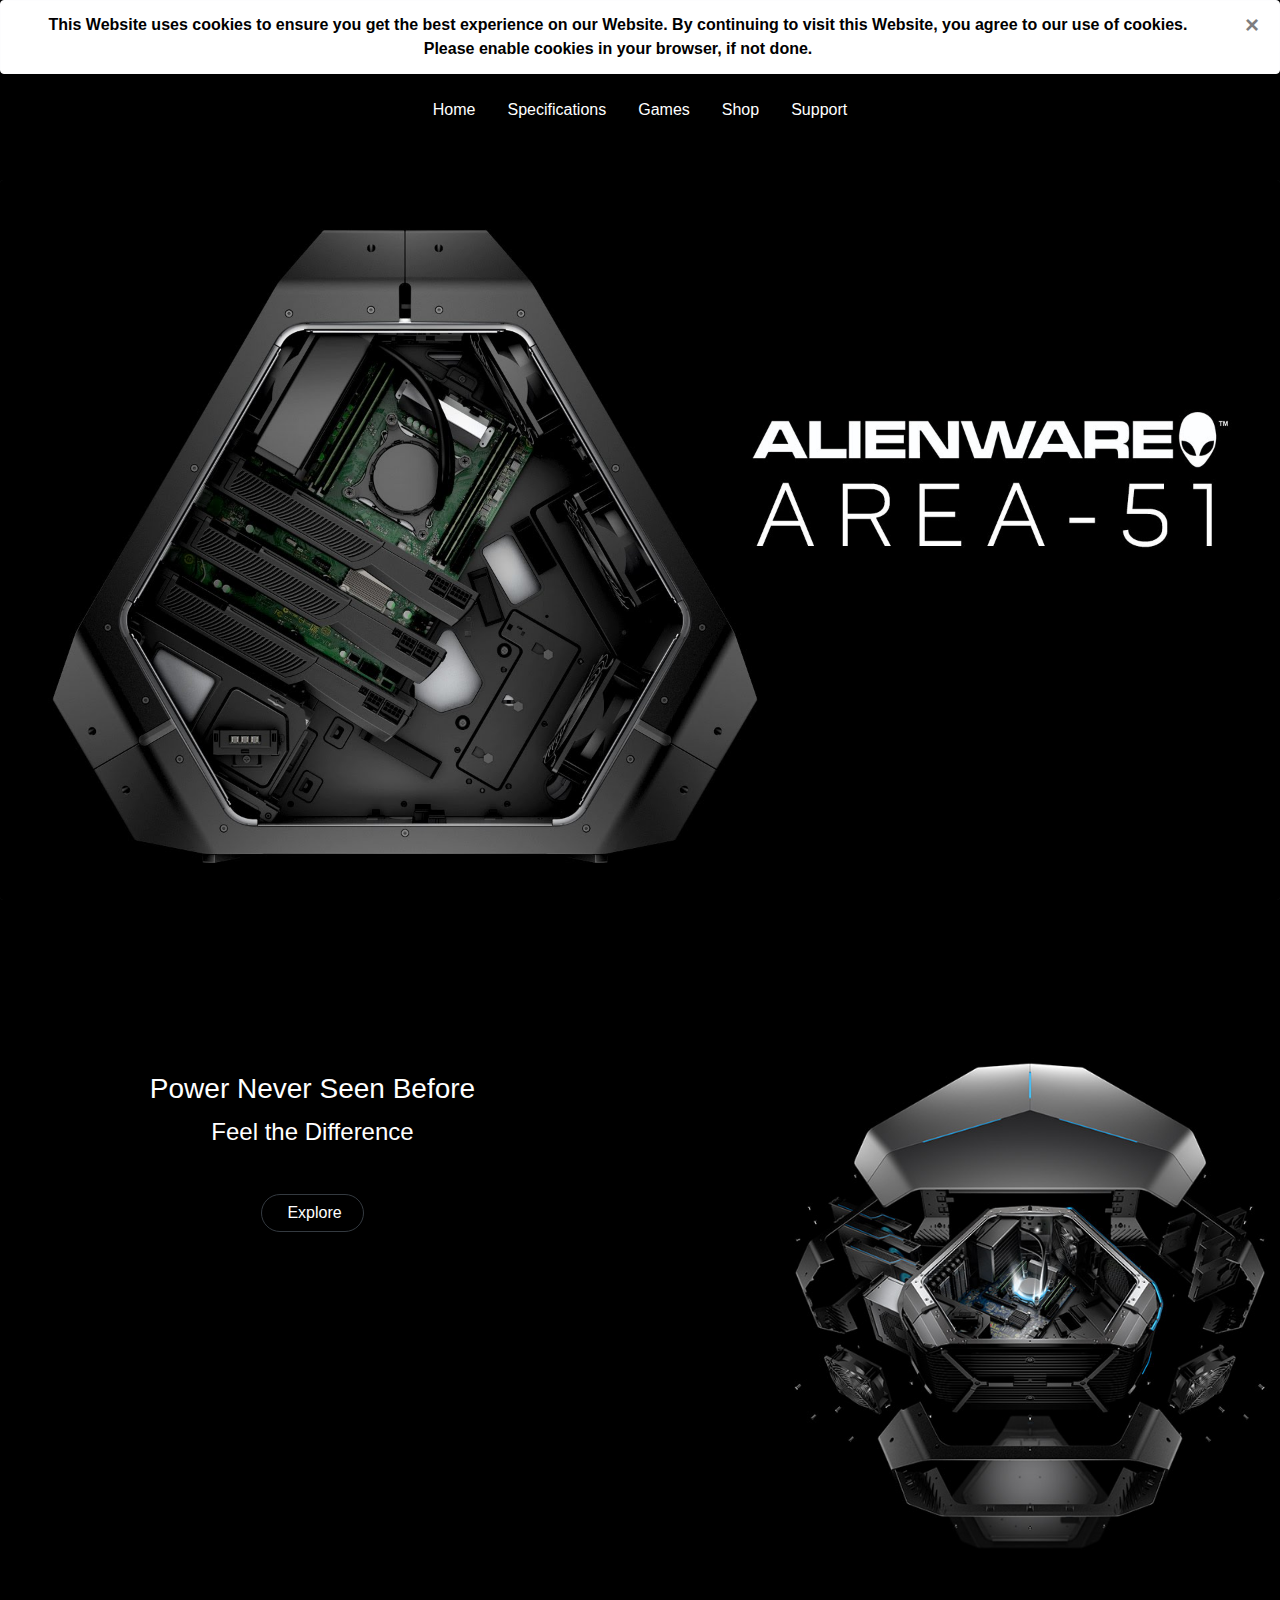
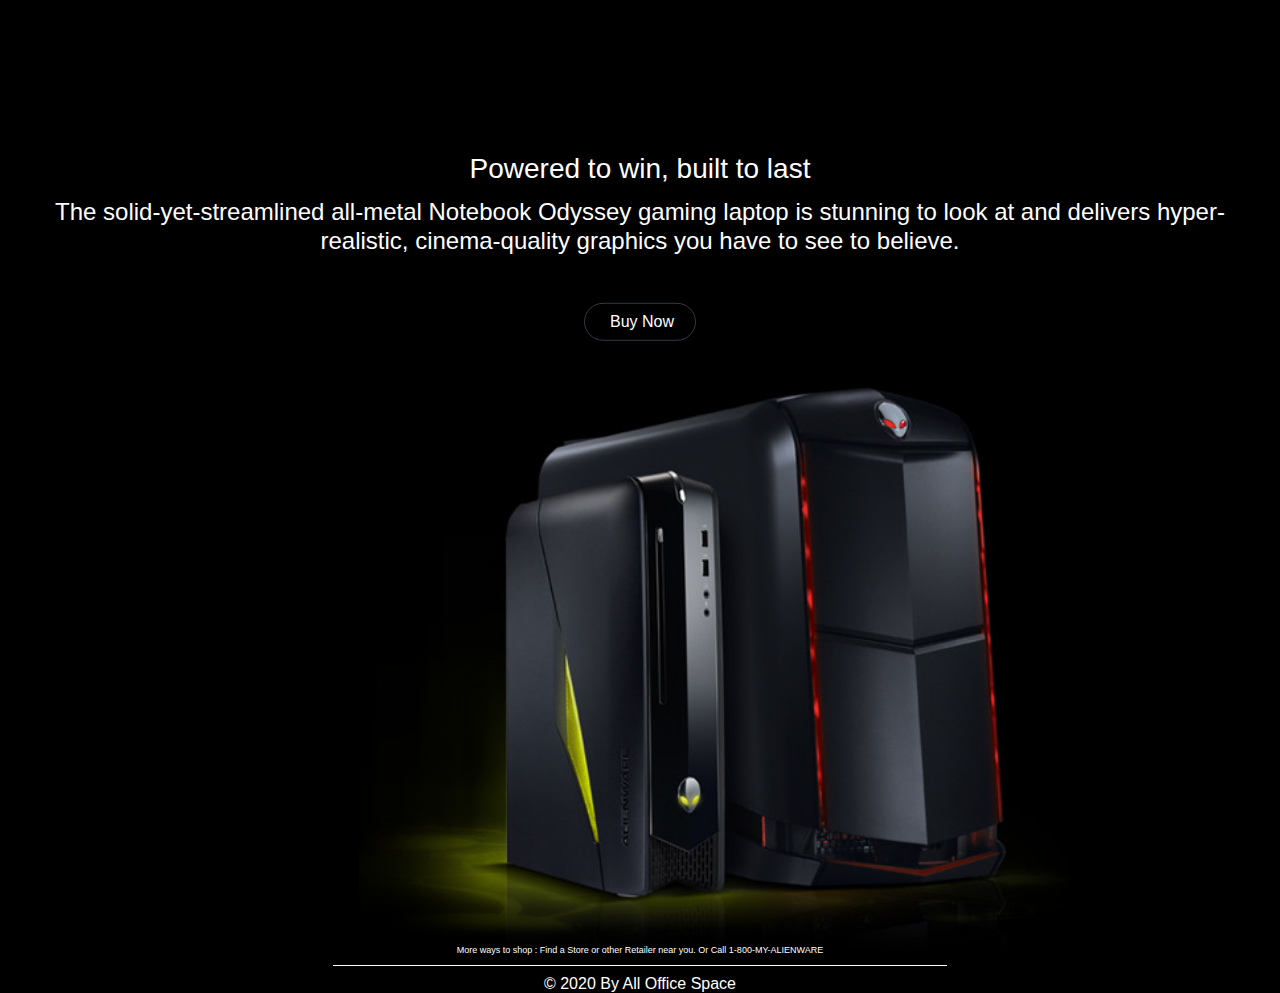
<file: index.html>
<!DOCTYPE html>
<html lang="en">
    <head>
        <meta charset="utf-8">
        <meta name="viewport" content="width=device-width, initial-scale=1, shrink-to-fit=no">

        <title>
            Task 6 : Multi Page Bootstrap Website
        </title>

        <!-- Bootstrap 4 Resources  -->

        <link rel="stylesheet" href="Library/bootstrap-4/css/bootstrap.css"/>
        <link rel="stylesheet" href="Library/bootstrap-4/css/bootstrap-grid.css"/>
        <link rel="stylesheet" href="Library/bootstrap-4/css/bootstrap-reboot.css"/>

        <!-- Site Specific Resources -->

        <link rel="stylesheet" href="Library/resources/css/component.css" />

    </head>

    <body id="bodyContainer">
    
        <header id="siteHeader">
            <div id="cookiesAlert" class="alert alert-light alert-dismissible fade show" role="alert">
                <strong>This Website uses cookies to ensure you get the best experience on our Website. 
                    By continuing to visit this Website, you agree to our use of cookies.
                    Please enable cookies in your browser, if not done.
                </strong>
                <button id="cookiesAlertCloseButton" type="button" class="close" data-dismiss="alert" aria-label="Close">
                  <span aria-hidden="true">&times;</span>
                </button>
              </div>
            <ul class="nav justify-content-center">
                <li class="nav-item">
                  <a class="nav-link active" href="#">Home</a>
                </li>
                <li class="nav-item">
                  <a class="nav-link" href="./specifications.html">Specifications</a>
                </li>
                <li class="nav-item">
                  <a class="nav-link" href="./games.html">Games</a>
                </li>
                <li class="nav-item">
                    <a class="nav-link" href="./shop.html">Shop</a>
                  </li>
                <li class="nav-item">
                    <a class="nav-link" href="./support.html">Support</a>
                </li>
            </ul>
        </header>

        <main>
            <section id="introductionSection">
                <div id="introduction">
                    <div id="introductionCard" class="card bg-dark text-white">
                        <img class="card-img" src="./Library/resources/images/Alienware_Introduction_Image.jpg" alt="Card image">
                        <div class="card-img-overlay">
                        </div>
                    </div>
                </div>
            </section>
    
            <section id="explore">
                <table>
                    <tbody class="container">
                        <tr class="row">
                            <td class="col">
                                <div id="exploreCard" class="card text-center">
                                    <div class="card-body">
                                      <h3 class="card-title">Power Never Seen Before</h3>
                                      <h4 class="card-text">Feel the Difference</h4>
                                      <a href="./specifications.html" class="btn btn-dark exploreButton rounded">Explore</a>
                                    </div>
                                  </div>
                                </div>
                            </td>
                            <td class="col">
                                <div class="exploreImage">
                                    <img src="./Library/resources/images/Infinite_Power.jpg" class="img-fluid" alt="Responsive image">
                                </div>
                            </td>
                        </tr>
                    </tbody>
                </table>
                
            </section>
    
            <section>
                <div id="buyNowCard" class="card">
                    <div class="card-body">
                        <h3 class="card-title">Powered to win, built to last</h3>
                        <h4 class="card-text">The solid-yet-streamlined all-metal Notebook Odyssey gaming laptop is stunning to look at 
                          and delivers hyper-realistic, cinema-quality graphics you have to see to believe.
                        </h4>
                        <a href="./shop.html" class="btn btn-dark exploreButton rounded">Buy Now</a>
                    </div>
                    <div class="container">
                        <div class="row">
                            <div class="col-sm-2"></div>
                            <div class="col-8">
                                <img class="card-img-bottom" src="./Library/resources/images/Buy_Now_Image.jpg" alt="Card image cap">
                            </div>
                            <div class="col-sm-2"></div>
                        </div>
                    </div>
                    
                  </div>
            </section>
        </main>

        

        <footer id="footer">
            <div id="waysToShop">
                <p>More ways to shop : Find a Store or other Retailer near you. Or Call 1-800-MY-ALIENWARE</p>
            </div>
            <hr>
            <div id="copyright">
                <h6>&#169 2020 By All Office Space</h6>
            </div>
            
        </footer>

        <script src="https://code.jquery.com/jquery-3.2.1.slim.min.js" integrity="sha384-KJ3o2DKtIkvYIK3UENzmM7KCkRr/rE9/Qpg6aAZGJwFDMVNA/GpGFF93hXpG5KkN" crossorigin="anonymous"></script>
        <script src="https://cdnjs.cloudflare.com/ajax/libs/popper.js/1.12.9/umd/popper.min.js" integrity="sha384-ApNbgh9B+Y1QKtv3Rn7W3mgPxhU9K/ScQsAP7hUibX39j7fakFPskvXusvfa0b4Q" crossorigin="anonymous"></script>
        <script src="https://maxcdn.bootstrapcdn.com/bootstrap/4.0.0/js/bootstrap.min.js" integrity="sha384-JZR6Spejh4U02d8jOt6vLEHfe/JQGiRRSQQxSfFWpi1MquVdAyjUar5+76PVCmYl" crossorigin="anonymous"></script>
        <script src="Library/resources/js/component.js"></script>
    </body>

</html>
</file>
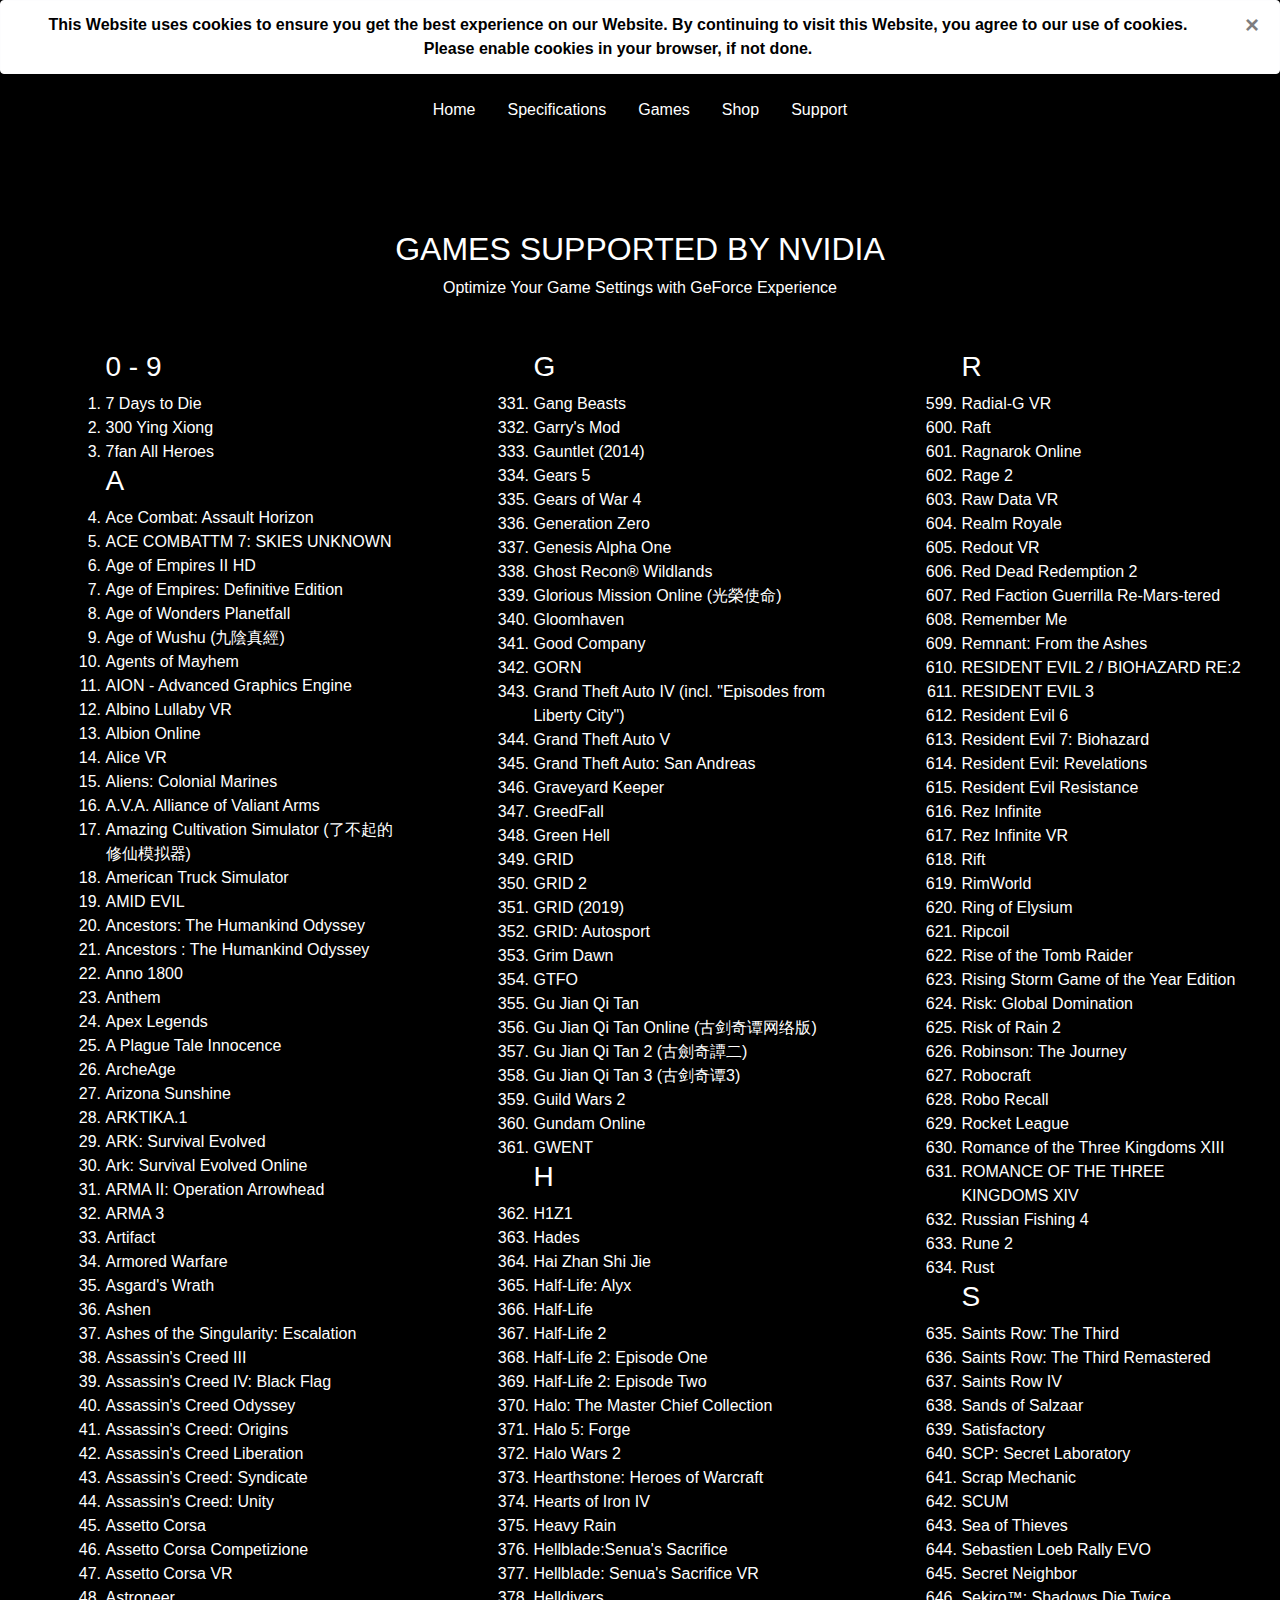
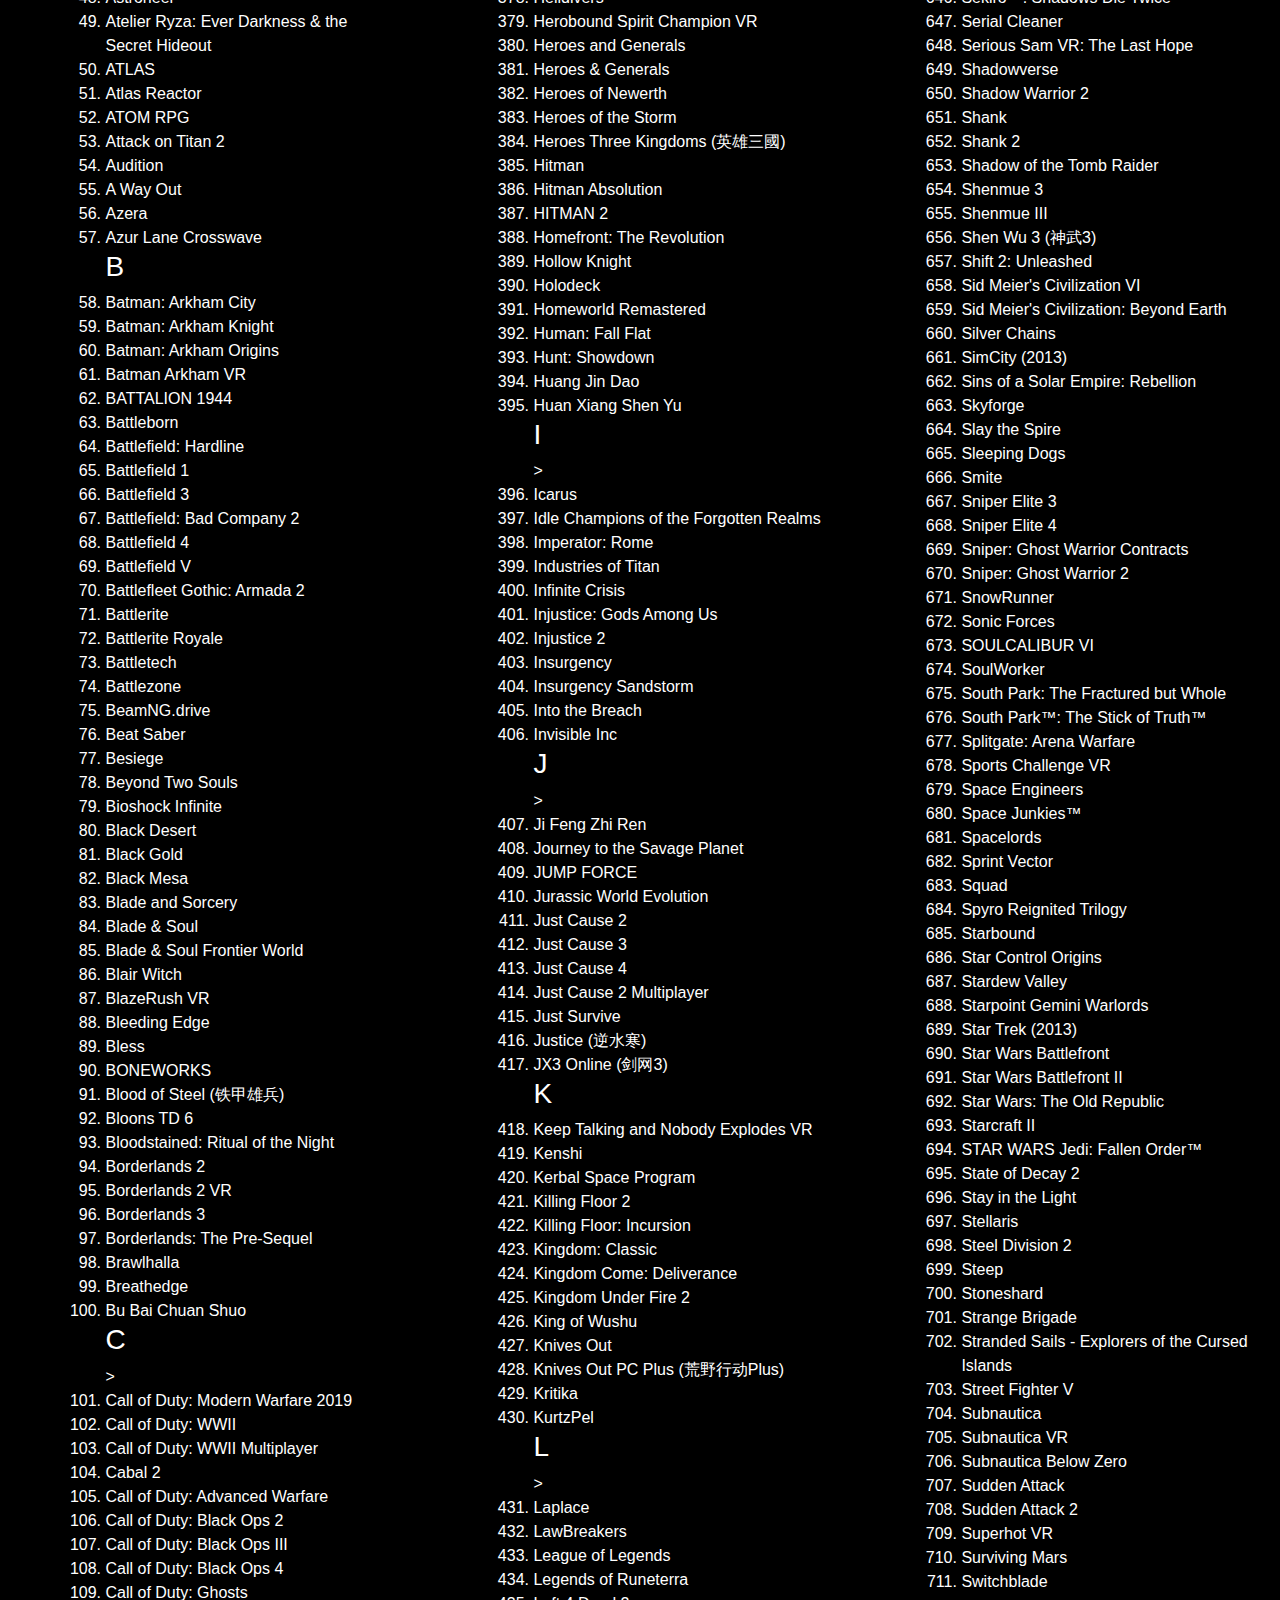
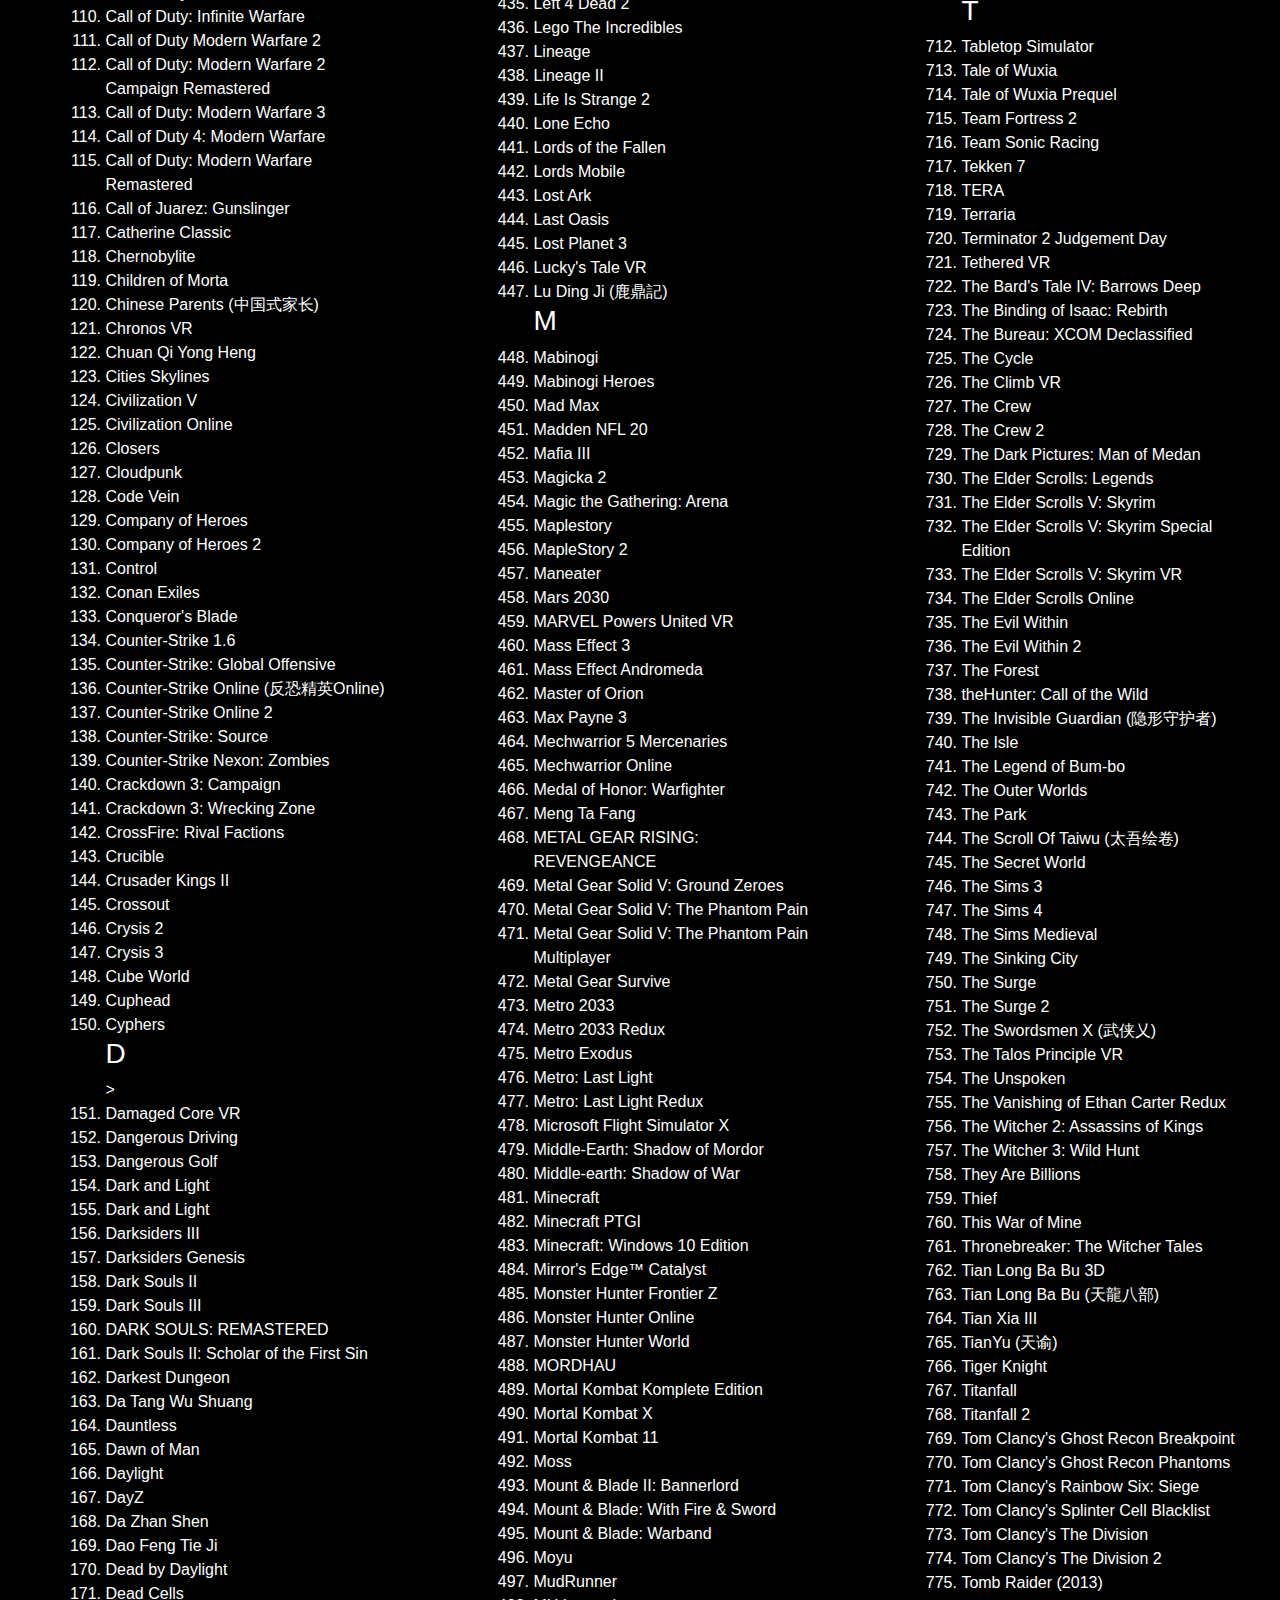
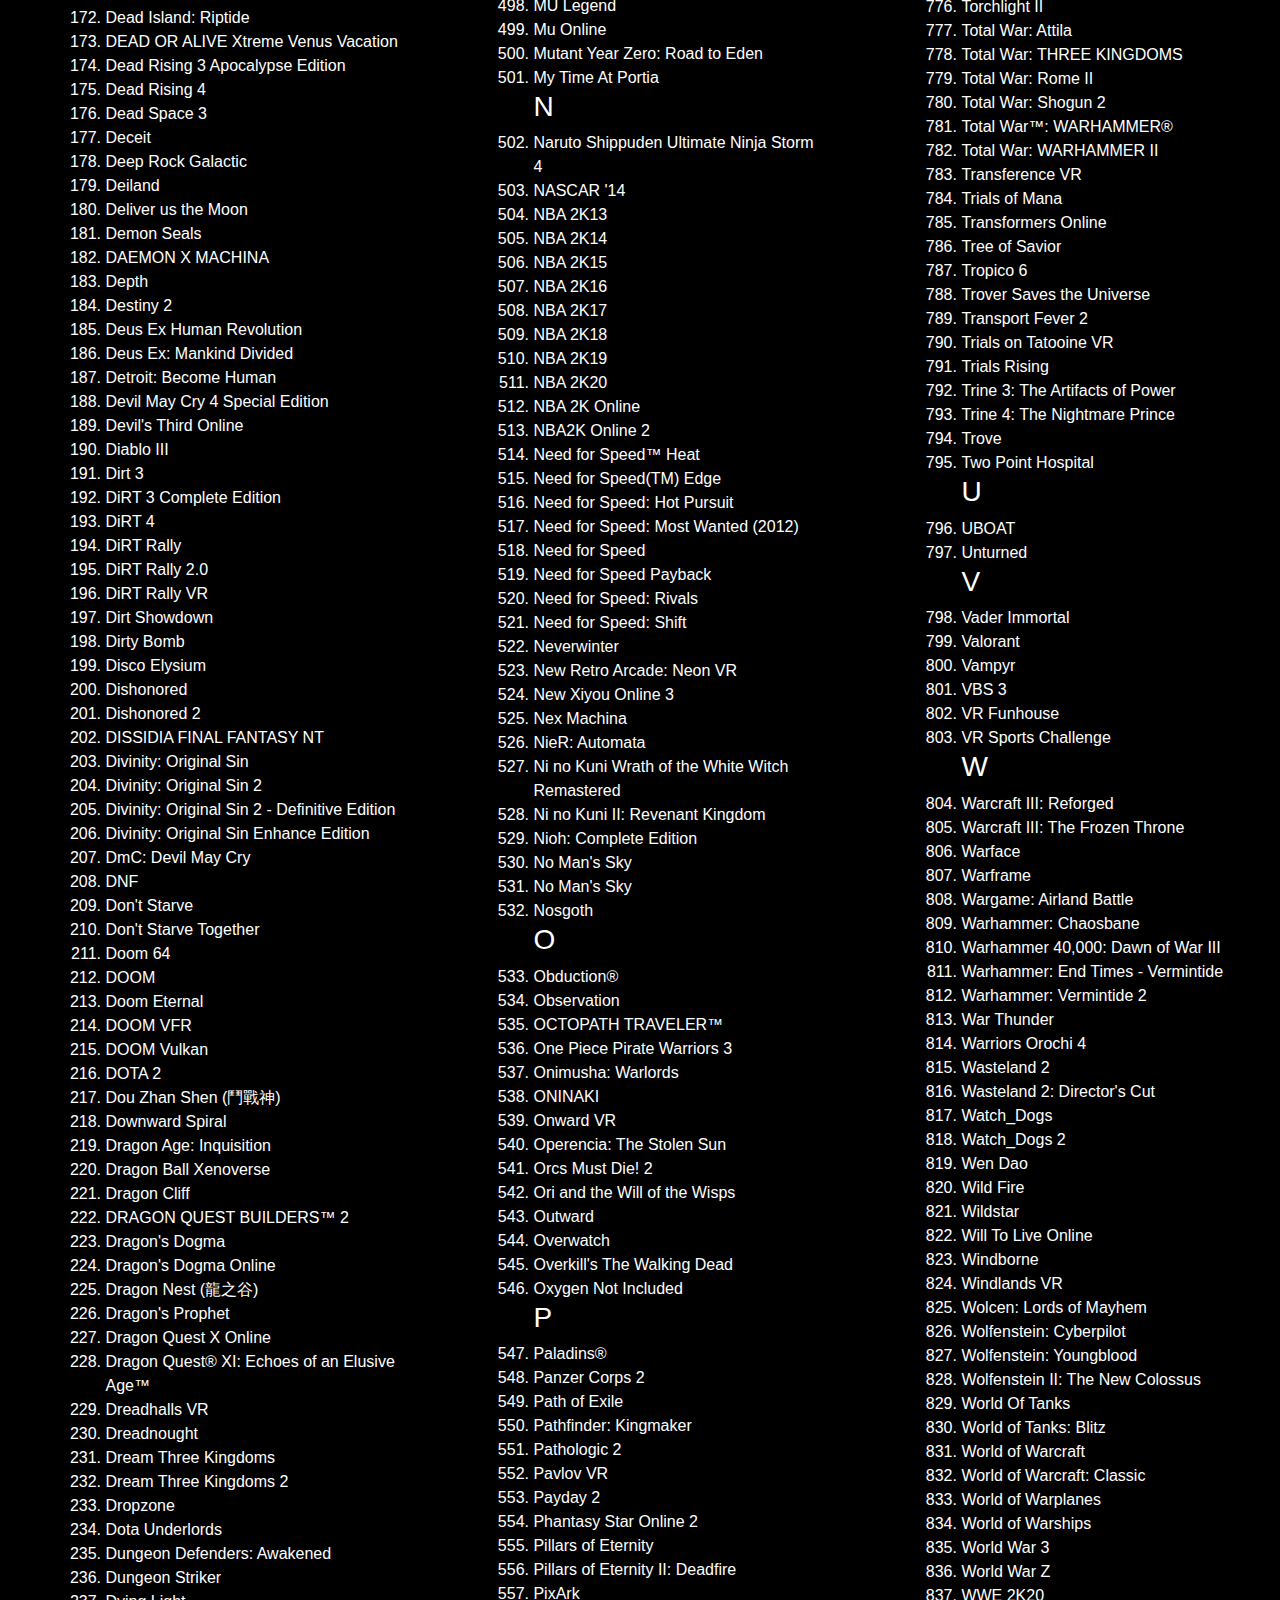
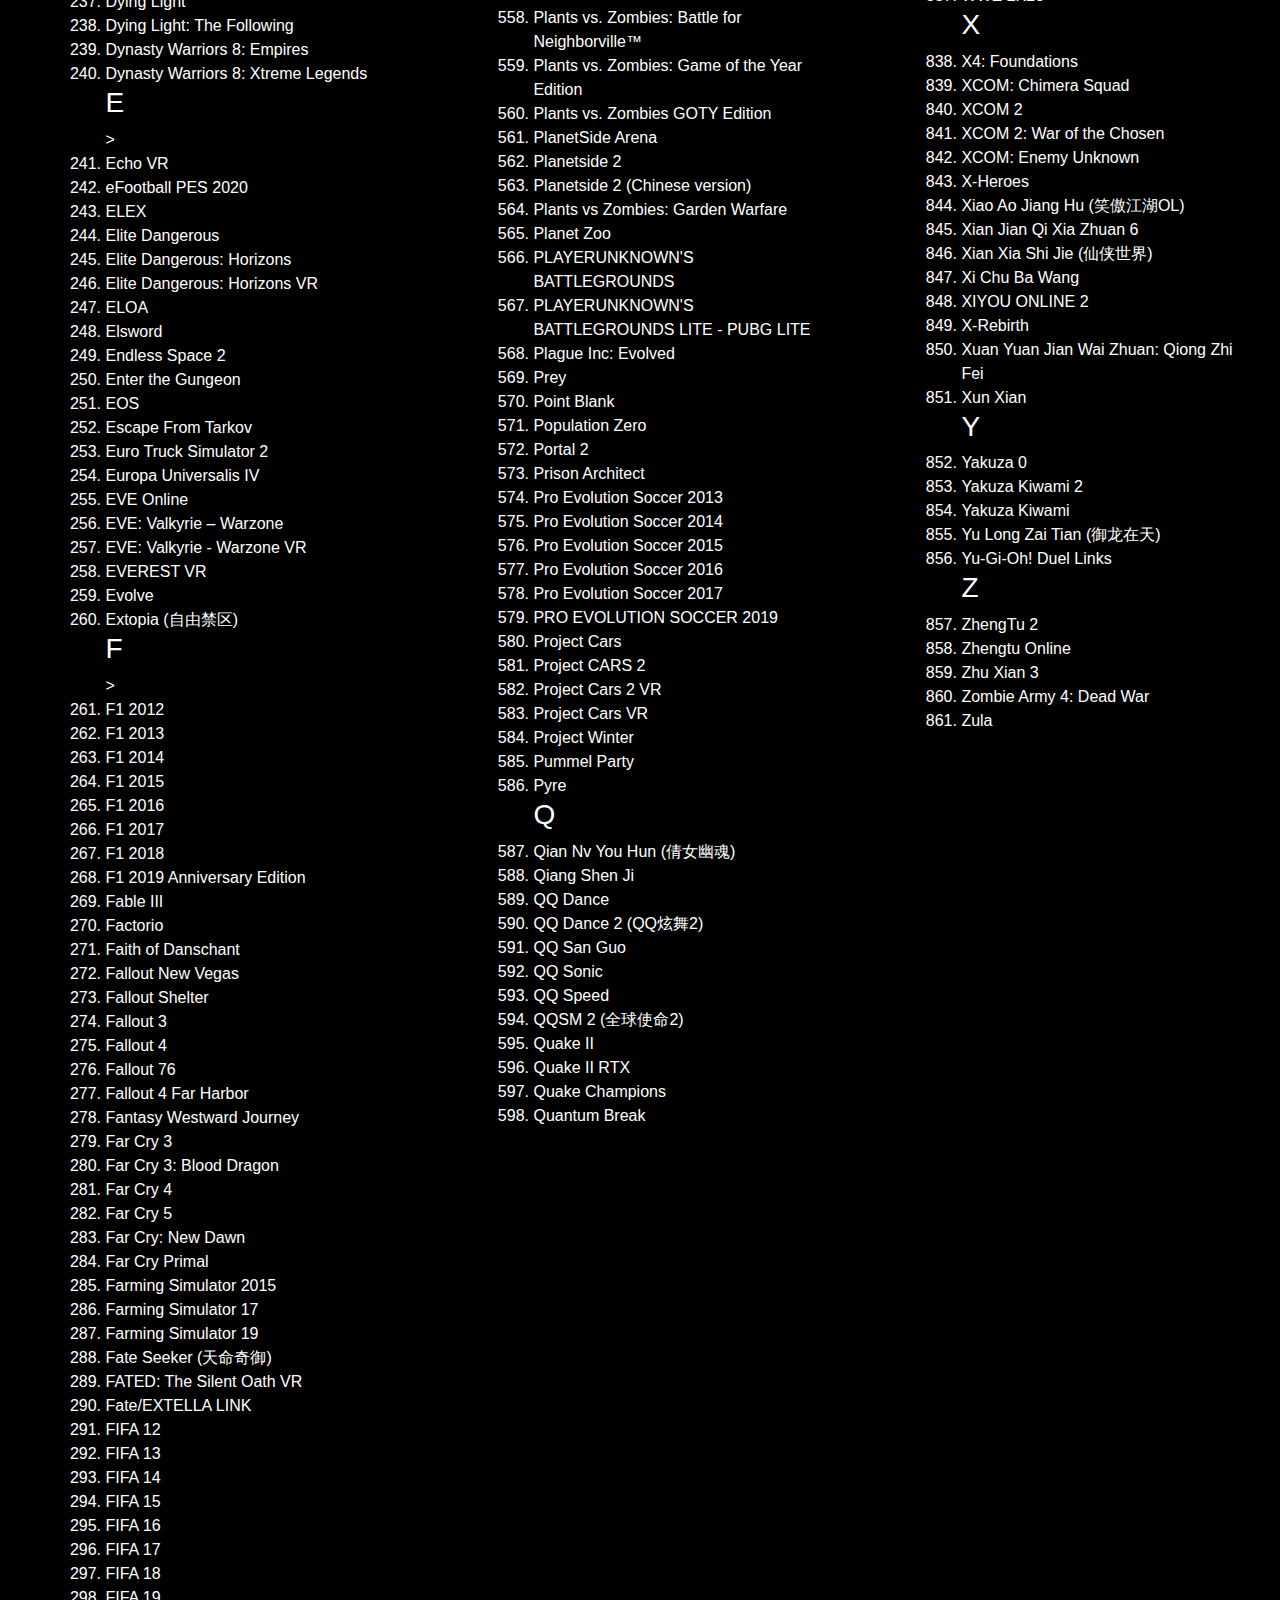
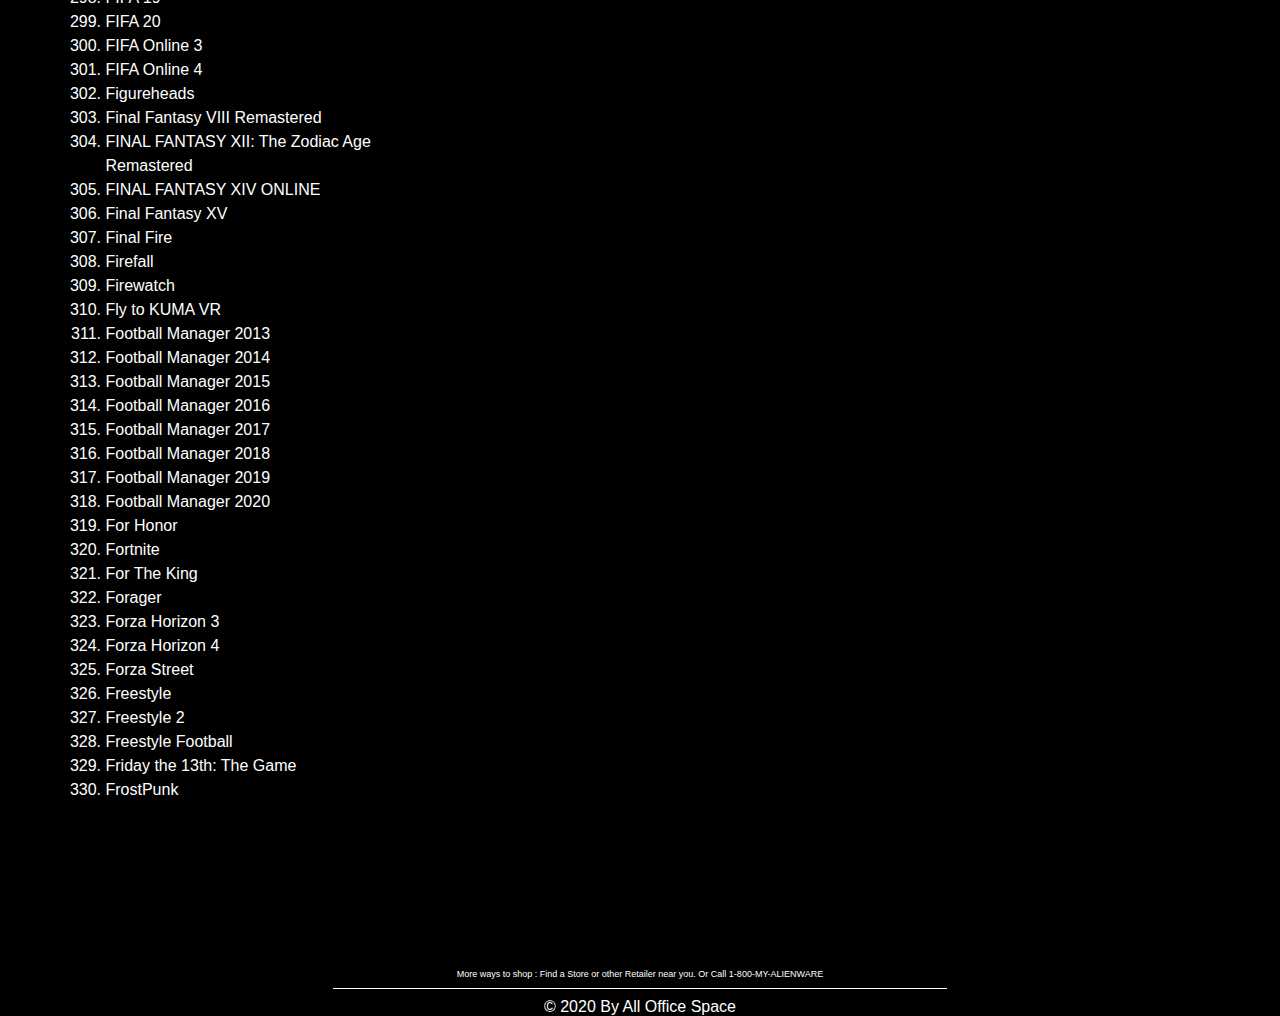
<file: games.html>
<!DOCTYPE html>
<html lang="en">
    <head>
        <meta charset="utf-8">
        <meta name="viewport" content="width=device-width, initial-scale=1, shrink-to-fit=no">

        <title>
            Games on Alienware
        </title>

        <!-- Bootstrap 4 Resources  -->

        <link rel="stylesheet" href="Library/bootstrap-4/css/bootstrap.css"/>
        <link rel="stylesheet" href="Library/bootstrap-4/css/bootstrap-grid.css"/>
        <link rel="stylesheet" href="Library/bootstrap-4/css/bootstrap-reboot.css"/>

        <!-- Site Specific Resources -->

        <link rel="stylesheet" href="Library/resources/css/component.css" />

    </head>

    <body id="bodyContainer">
        <header id="siteHeader">
            <div id="cookiesAlert" class="alert alert-light alert-dismissible fade show" role="alert">
                <strong>This Website uses cookies to ensure you get the best experience on our Website. 
                    By continuing to visit this Website, you agree to our use of cookies.
                    Please enable cookies in your browser, if not done.
                </strong>
                <button id="cookiesAlertCloseButton" type="button" class="close" data-dismiss="alert" aria-label="Close">
                  <span aria-hidden="true">&times;</span>
                </button>
              </div>
            <ul class="nav justify-content-center">
                <li class="nav-item">
                  <a class="nav-link active" href="./index.html">Home</a>
                </li>
                <li class="nav-item">
                  <a class="nav-link" href="./specifications.html">Specifications</a>
                </li>
                <li class="nav-item">
                  <a class="nav-link" href="#">Games</a>
                </li>
                <li class="nav-item">
                    <a class="nav-link" href="./shop.html">Shop</a>
                  </li>
                <li class="nav-item">
                    <a class="nav-link" href="./support.html">Support</a>
                </li>
            </ul>
        </header>

        <main>
            <div id="pageHeader">
                <h2>
                    GAMES SUPPORTED BY NVIDIA
                </h2>
                <h8>
                    Optimize Your Game Settings with GeForce Experience
                </h8>
            </div>
            <div class="gamesListContainer">
                <div class="row">
                    <div class="col gamesListOl1">
                        <ol class="gamesList" type="1" start="1">
                           <h3>0 - 9</h3>
                           <li>7 Days to Die</li>
                           <li>300 Ying Xiong</li>
                           <li>7fan All Heroes</li>
                           <h3>A</h3>
                           <li>Ace Combat: Assault Horizon</li>
                           <li>ACE COMBATTM 7: SKIES UNKNOWN</li>
                           <li>Age of Empires II HD</li>
                           <li>Age of Empires: Definitive Edition</li>
                           <li>Age of Wonders Planetfall</li>
                           <li>Age of Wushu (九陰真經)</li>
                           <li>Agents of Mayhem</li>
                           <li>AION - Advanced Graphics Engine</li>
                           <li>Albino Lullaby VR</li>
                           <li>Albion Online</li>
                           <li>Alice VR</li>
                           <li>Aliens: Colonial Marines</li>
                           <li>A.V.A. Alliance of Valiant Arms</li>
                           <li>Amazing Cultivation Simulator (了不起的修仙模拟器)</li>
                           <li>American Truck Simulator</li>
                           <li>AMID EVIL</li>
                           <li>Ancestors: The Humankind Odyssey</li>
                           <li>Ancestors : The Humankind Odyssey</li>
                           <li>Anno 1800</li>
                           <li>Anthem</li>
                           <li>Apex Legends</li>
                           <li>A Plague Tale Innocence</li>
                           <li>ArcheAge</li>
                           <li>Arizona Sunshine</li>
                           <li>ARKTIKA.1</li>
                           <li>ARK: Survival Evolved</li>
                           <li>Ark: Survival Evolved Online</li>
                           <li>ARMA II: Operation Arrowhead</li>
                           <li>ARMA 3</li>
                           <li>Artifact</li>
                           <li>Armored Warfare</li>
                           <li>Asgard's Wrath</li>
                           <li>Ashen</li>
                           <li>Ashes of the Singularity: Escalation</li>
                           <li>Assassin's Creed III</li>
                           <li>Assassin's Creed IV: Black Flag</li>
                           <li>Assassin's Creed Odyssey</li>
                           <li>Assassin's Creed: Origins</li>
                           <li>Assassin's Creed Liberation</li>
                           <li>Assassin's Creed: Syndicate</li>
                           <li>Assassin's Creed: Unity</li>
                           <li>Assetto Corsa</li>
                           <li>Assetto Corsa Competizione</li>
                           <li>Assetto Corsa VR</li>
                           <li>Astroneer</li>
                           <li>Atelier Ryza: Ever Darkness & the Secret Hideout</li>
                           <li>ATLAS</li>
                           <li>Atlas Reactor</li>
                           <li>ATOM RPG</li>
                           <li>Attack on Titan 2</li>
                           <li>Audition</li>
                           <li>A Way Out</li>
                           <li>Azera</li>
                           <li>Azur Lane Crosswave</li>
                           <h3>B</h3>
                           <li>Batman: Arkham City</li>
                           <li>Batman: Arkham Knight</li>
                           <li>Batman: Arkham Origins</li>
                           <li>Batman Arkham VR</li>
                           <li>BATTALION 1944</li>
                           <li>Battleborn</li>
                           <li>Battlefield: Hardline</li>
                           <li>Battlefield 1</li>
                           <li>Battlefield 3</li>
                           <li>Battlefield: Bad Company 2</li>
                           <li>Battlefield 4</li>
                           <li>Battlefield V</li>
                           <li>Battlefleet Gothic: Armada 2</li>
                           <li>Battlerite</li>
                           <li>Battlerite Royale</li>
                           <li>Battletech</li>
                           <li>Battlezone</li>
                           <li>BeamNG.drive</li>
                           <li>Beat Saber</li>
                           <li>Besiege</li>
                           <li>Beyond Two Souls</li>
                           <li>Bioshock Infinite</li>
                           <li>Black Desert</li>
                           <li>Black Gold</li>
                           <li>Black Mesa</li>
                           <li>Blade and Sorcery</li>
                           <li>Blade & Soul</li>
                           <li>Blade & Soul Frontier World</li>
                           <li>Blair Witch</li>
                           <li>BlazeRush VR</li>
                           <li>Bleeding Edge</li>
                           <li>Bless</li>
                           <li>BONEWORKS</li>
                           <li>Blood of Steel (铁甲雄兵)</li>
                           <li>Bloons TD 6</li>
                           <li>Bloodstained: Ritual of the Night</li>
                           <li>Borderlands 2</li>
                           <li>Borderlands 2 VR</li>
                           <li>Borderlands 3</li>
                           <li>Borderlands: The Pre-Sequel</li>
                           <li>Brawlhalla</li>
                           <li>Breathedge</li>
                           <li>Bu Bai Chuan Shuo</li>
                           <h3>C</h3>>
                           <li>Call of Duty: Modern Warfare 2019</li>
                           <li>Call of Duty: WWII</li>
                           <li>Call of Duty: WWII Multiplayer</li>
                           <li>Cabal 2</li>
                           <li>Call of Duty: Advanced Warfare</li>
                           <li>Call of Duty: Black Ops 2</li>
                           <li>Call of Duty: Black Ops III</li>
                           <li>Call of Duty: Black Ops 4</li>
                           <li>Call of Duty: Ghosts</li>
                           <li>Call of Duty: Infinite Warfare</li>
                           <li>Call of Duty Modern Warfare 2</li>
                           <li>Call of Duty: Modern Warfare 2 Campaign Remastered</li>
                           <li>Call of Duty: Modern Warfare 3</li>
                           <li>Call of Duty 4: Modern Warfare</li>
                           <li>Call of Duty: Modern Warfare Remastered</li>
                           <li>Call of Juarez: Gunslinger</li>
                           <li>Catherine Classic</li>
                           <li>Chernobylite</li>
                           <li>Children of Morta</li>
                           <li>Chinese Parents (中国式家长)</li>
                           <li>Chronos VR</li>
                           <li>Chuan Qi Yong Heng</li>
                           <li>Cities Skylines</li>
                           <li>Civilization V</li>
                           <li>Civilization Online</li>
                           <li>Closers</li>
                           <li>Cloudpunk</li>
                           <li>Code Vein</li>
                           <li>Company of Heroes</li>
                           <li>Company of Heroes 2</li>
                           <li>Control</li>
                           <li>Conan Exiles</li>
                           <li>Conqueror's Blade</li>
                           <li>Counter-Strike 1.6</li>
                           <li>Counter-Strike: Global Offensive</li>
                           <li>Counter-Strike Online (反恐精英Online)</li>
                           <li>Counter-Strike Online 2</li>
                           <li>Counter-Strike: Source</li>
                           <li>Counter-Strike Nexon: Zombies</li>
                           <li>Crackdown 3: Campaign</li>
                           <li>Crackdown 3: Wrecking Zone</li>
                           <li>CrossFire: Rival Factions</li>
                           <li>Crucible</li>
                           <li>Crusader Kings II</li>
                           <li>Crossout</li>
                           <li>Crysis 2</li>
                           <li>Crysis 3</li>
                           <li>Cube World</li>
                           <li>Cuphead</li>
                           <li>Cyphers</li>
                           <h3>D</h3>>
                           <li>Damaged Core VR</li>
                           <li>Dangerous Driving</li>
                           <li>Dangerous Golf</li>
                           <li>Dark and Light</li>
                           <li>Dark and Light</li>
                           <li>Darksiders III</li>
                           <li>Darksiders Genesis</li>
                           <li>Dark Souls II</li>
                           <li>Dark Souls III</li>
                           <li>DARK SOULS: REMASTERED</li>
                           <li>Dark Souls II: Scholar of the First Sin</li>
                           <li>Darkest Dungeon</li>
                           <li>Da Tang Wu Shuang</li>
                           <li>Dauntless</li>
                           <li>Dawn of Man</li>
                           <li>Daylight</li>
                           <li>DayZ</li>
                           <li>Da Zhan Shen</li>
                           <li>Dao Feng Tie Ji</li>
                           <li>Dead by Daylight</li>
                           <li>Dead Cells</li>
                           <li>Dead Island: Riptide</li>
                           <li>DEAD OR ALIVE Xtreme Venus Vacation</li>
                           <li>Dead Rising 3 Apocalypse Edition</li>
                           <li>Dead Rising 4</li>
                           <li>Dead Space 3</li>
                           <li>Deceit</li>
                           <li>Deep Rock Galactic</li>
                           <li>Deiland</li>
                           <li>Deliver us the Moon</li>
                           <li>Demon Seals</li>
                           <li>DAEMON X MACHINA</li>
                           <li>Depth</li>
                           <li>Destiny 2</li>
                           <li>Deus Ex Human Revolution</li>
                           <li>Deus Ex: Mankind Divided</li>
                           <li>Detroit: Become Human</li>
                           <li>Devil May Cry 4 Special Edition</li>
                           <li>Devil's Third Online</li>
                           <li>Diablo III</li>
                           <li>Dirt 3</li>
                           <li>DiRT 3 Complete Edition</li>
                           <li>DiRT 4</li>
                           <li>DiRT Rally</li>
                           <li>DiRT Rally 2.0</li>
                           <li>DiRT Rally VR</li>
                           <li>Dirt Showdown</li>
                           <li>Dirty Bomb</li>
                           <li>Disco Elysium</li>
                           <li>Dishonored</li>
                           <li>Dishonored 2</li>
                           <li>DISSIDIA FINAL FANTASY NT</li>
                           <li>Divinity: Original Sin</li>
                           <li>Divinity: Original Sin 2</li>
                           <li>Divinity: Original Sin 2 - Definitive Edition</li>
                           <li>Divinity: Original Sin Enhance Edition</li>
                           <li>DmC: Devil May Cry</li>
                           <li>DNF</li>
                           <li>Don't Starve</li>
                           <li>Don't Starve Together</li>
                           <li>Doom 64</li>
                           <li>DOOM</li>
                           <li>Doom Eternal</li>
                           <li>DOOM VFR</li>
                           <li>DOOM Vulkan</li>
                           <li>DOTA 2</li>
                           <li>Dou Zhan Shen (鬥戰神)</li>
                           <li>Downward Spiral</li>
                           <li>Dragon Age: Inquisition</li>
                           <li>Dragon Ball Xenoverse</li>
                           <li>Dragon Cliff</li>
                           <li>DRAGON QUEST BUILDERS™ 2</li>
                           <li>Dragon's Dogma</li>
                           <li>Dragon's Dogma Online</li>
                           <li>Dragon Nest (龍之谷)</li>
                           <li>Dragon's Prophet</li>
                           <li>Dragon Quest X Online</li>
                           <li>Dragon Quest® XI: Echoes of an Elusive Age™</li>
                           <li>Dreadhalls VR</li>
                           <li>Dreadnought</li>
                           <li>Dream Three Kingdoms</li>
                           <li>Dream Three Kingdoms 2</li>
                           <li>Dropzone</li>
                           <li>Dota Underlords</li>
                           <li>Dungeon Defenders: Awakened</li>
                           <li>Dungeon Striker</li>
                           <li>Dying Light</li>
                           <li>Dying Light: The Following</li>
                           <li>Dynasty Warriors 8: Empires</li>
                           <li>Dynasty Warriors 8: Xtreme Legends</li>
                           <h3>E</h3>>
                           <li>Echo VR</li>
                           <li>eFootball PES 2020</li>
                           <li>ELEX</li>
                           <li>Elite Dangerous</li>
                           <li>Elite Dangerous: Horizons</li>
                           <li>Elite Dangerous: Horizons VR</li>
                           <li>ELOA</li>
                           <li>Elsword</li>
                           <li>Endless Space 2</li>
                           <li>Enter the Gungeon</li>
                           <li>EOS</li>
                           <li>Escape From Tarkov</li>
                           <li>Euro Truck Simulator 2</li>
                           <li>Europa Universalis IV</li>
                           <li>EVE Online</li>
                           <li>EVE: Valkyrie – Warzone</li>
                           <li>EVE: Valkyrie - Warzone VR</li>
                           <li>EVEREST VR</li>
                           <li>Evolve</li>
                           <li>Extopia (自由禁区)</li>
                           <h3>F</h3>>
                           <li>F1 2012</li>
                           <li>F1 2013</li>
                           <li>F1 2014</li>
                           <li>F1 2015</li>
                           <li>F1 2016</li>
                           <li>F1 2017</li>
                           <li>F1 2018</li>
                           <li>F1 2019 Anniversary Edition</li>
                           <li>Fable III</li>
                           <li>Factorio</li>
                           <li>Faith of Danschant</li>
                           <li>Fallout New Vegas</li>
                           <li>Fallout Shelter</li>
                           <li>Fallout 3</li>
                           <li>Fallout 4</li>
                           <li>Fallout 76</li>
                           <li>Fallout 4 Far Harbor</li>
                           <li>Fantasy Westward Journey</li>
                           <li>Far Cry 3</li>
                           <li>Far Cry 3: Blood Dragon</li>
                           <li>Far Cry 4</li>
                           <li>Far Cry 5</li>
                           <li>Far Cry: New Dawn</li>
                           <li>Far Cry Primal</li>
                           <li>Farming Simulator 2015</li>
                           <li>Farming Simulator 17</li>
                           <li>Farming Simulator 19</li>
                           <li>Fate Seeker (天命奇御)</li>
                           <li>FATED: The Silent Oath VR</li>
                           <li>Fate/EXTELLA LINK</li>
                           <li>FIFA 12</li>
                           <li>FIFA 13</li>
                           <li>FIFA 14</li>
                           <li>FIFA 15</li>
                           <li>FIFA 16</li>
                           <li>FIFA 17</li>
                           <li>FIFA 18</li>
                           <li>FIFA 19</li>
                           <li>FIFA 20</li>
                           <li>FIFA Online 3</li>
                           <li>FIFA Online 4</li>
                           <li>Figureheads</li>
                           <li>Final Fantasy VIII Remastered</li>
                           <li>FINAL FANTASY XII: The Zodiac Age Remastered</li>
                           <li>FINAL FANTASY XIV ONLINE</li>
                           <li>Final Fantasy XV</li>
                           <li>Final Fire</li>
                           <li>Firefall</li>
                           <li>Firewatch</li>
                           <li>Fly to KUMA VR</li>
                           <li>Football Manager 2013</li>
                           <li>Football Manager 2014</li>
                           <li>Football Manager 2015</li>
                           <li>Football Manager 2016</li>
                           <li>Football Manager 2017</li>
                           <li>Football Manager 2018</li>
                           <li>Football Manager 2019</li>
                           <li>Football Manager 2020</li>
                           <li>For Honor</li>
                           <li>Fortnite</li>
                           <li>For The King</li>
                           <li>Forager</li>
                           <li>Forza Horizon 3</li>
                           <li>Forza Horizon 4</li>
                           <li>Forza Street</li>
                           <li>Freestyle</li>
                           <li>Freestyle 2</li>
                           <li>Freestyle Football</li>
                           <li>Friday the 13th: The Game</li>
                           <li>FrostPunk
                        </ol>
                    </div>
                    <div class="col gamesListOl" >
                        <ol class="gamesList" type="1" start="331">
                               <h3>G</h3>
                               <li>Gang Beasts</li>
                               <li>Garry's Mod</li>
                               <li>Gauntlet (2014)</li>
                               <li>Gears 5</li>
                               <li>Gears of War 4</li>
                               <li>Generation Zero</li>
                               <li>Genesis Alpha One</li>
                               <li>Ghost Recon® Wildlands</li>
                               <li>Glorious Mission Online (光榮使命)</li>
                               <li>Gloomhaven</li>
                               <li>Good Company</li>
                               <li>GORN</li>
                               <li>Grand Theft Auto IV (incl. "Episodes from Liberty City")</li>
                               <li>Grand Theft Auto V</li>
                               <li>Grand Theft Auto: San Andreas</li>
                               <li>Graveyard Keeper</li>
                               <li>GreedFall</li>
                               <li>Green Hell</li>
                               <li>GRID</li>
                               <li>GRID 2</li>
                               <li>GRID (2019)</li>
                               <li>GRID: Autosport</li>
                               <li>Grim Dawn</li>
                               <li>GTFO</li>
                               <li>Gu Jian Qi Tan</li>
                               <li>Gu Jian Qi Tan Online (古剑奇谭网络版)</li>
                               <li>Gu Jian Qi Tan 2 (古劍奇譚二)</li>
                               <li>Gu Jian Qi Tan 3 (古剑奇谭3)</li>
                               <li>Guild Wars 2</li>
                               <li>Gundam Online</li>
                               <li>GWENT</li>
                               <h3>H</h3>
                               <li>H1Z1</li>
                               <li>Hades</li>
                               <li>Hai Zhan Shi Jie</li>
                               <li>Half-Life: Alyx</li>
                               <li>Half-Life</li>
                               <li>Half-Life 2</li>
                               <li>Half-Life 2: Episode One</li>
                               <li>Half-Life 2: Episode Two</li>
                               <li>Halo: The Master Chief Collection</li>
                               <li>Halo 5: Forge</li>
                               <li>Halo Wars 2</li>
                               <li>Hearthstone: Heroes of Warcraft</li>
                               <li>Hearts of Iron IV</li>
                               <li>Heavy Rain</li>
                               <li>Hellblade:Senua's Sacrifice</li>
                               <li>Hellblade: Senua's Sacrifice VR</li>
                               <li>Helldivers</li>
                               <li>Herobound Spirit Champion VR</li>
                               <li>Heroes and Generals</li>
                               <li>Heroes & Generals</li>
                               <li>Heroes of Newerth</li>
                               <li>Heroes of the Storm</li>
                               <li>Heroes Three Kingdoms (英雄三國)</li>
                               <li>Hitman</li>
                               <li>Hitman Absolution</li>
                               <li>HITMAN 2</li>
                               <li>Homefront: The Revolution</li>
                               <li>Hollow Knight</li>
                               <li>Holodeck</li>
                               <li>Homeworld Remastered</li>
                               <li>Human: Fall Flat</li>
                               <li>Hunt: Showdown</li>
                               <li>Huang Jin Dao</li>
                               <li>Huan Xiang Shen Yu</li>
                               <h3>I</h3>>
                               <li>Icarus</li>
                               <li>Idle Champions of the Forgotten Realms</li>
                               <li>Imperator: Rome</li>
                               <li>Industries of Titan</li>
                               <li>Infinite Crisis</li>
                               <li>Injustice: Gods Among Us</li>
                               <li>Injustice 2</li>
                               <li>Insurgency</li>
                               <li>Insurgency Sandstorm</li>
                               <li>Into the Breach</li>
                               <li>Invisible Inc</li>
                               <h3>J</h3>>
                               <li>Ji Feng Zhi Ren</li>
                               <li>Journey to the Savage Planet</li>
                               <li>JUMP FORCE</li>
                               <li>Jurassic World Evolution</li>
                               <li>Just Cause 2</li>
                               <li>Just Cause 3</li>
                               <li>Just Cause 4</li>
                               <li>Just Cause 2 Multiplayer</li>
                               <li>Just Survive</li>
                               <li>Justice (逆水寒)</li>
                               <li>JX3 Online (剑网3)</li>
                               <h3>K</h3>
                               <li>Keep Talking and Nobody Explodes VR</li>
                               <li>Kenshi</li>
                               <li>Kerbal Space Program</li>
                               <li>Killing Floor 2</li>
                               <li>Killing Floor: Incursion</li>
                               <li>Kingdom: Classic</li>
                               <li>Kingdom Come: Deliverance</li>
                               <li>Kingdom Under Fire 2</li>
                               <li>King of Wushu</li>
                               <li>Knives Out</li>
                               <li>Knives Out PC Plus (荒野行动Plus)</li>
                               <li>Kritika</li>
                               <li>KurtzPel</li>
                               <h3>L</h3>>
                               <li>Laplace</li>
                               <li>LawBreakers</li>
                               <li>League of Legends</li>
                               <li>Legends of Runeterra</li>
                               <li>Left 4 Dead 2</li>
                               <li>Lego The Incredibles</li>
                               <li>Lineage</li>
                               <li>Lineage II</li>
                               <li>Life Is Strange 2</li>
                               <li>Lone Echo</li>
                               <li>Lords of the Fallen</li>
                               <li>Lords Mobile</li>
                               <li>Lost Ark</li>
                               <li>Last Oasis</li>
                               <li>Lost Planet 3</li>
                               <li>Lucky's Tale VR</li>
                               <li>Lu Ding Ji (鹿鼎記)</li>
                               <h3>M</h3>
                               <li>Mabinogi</li>
                               <li>Mabinogi Heroes</li>
                               <li>Mad Max</li>
                               <li>Madden NFL 20</li>
                               <li>Mafia III</li>
                               <li>Magicka 2</li>
                               <li>Magic the Gathering: Arena</li>
                               <li>Maplestory</li>
                               <li>MapleStory 2</li>
                               <li>Maneater</li>
                               <li>Mars 2030</li>
                               <li>MARVEL Powers United VR</li>
                               <li>Mass Effect 3</li>
                               <li>Mass Effect Andromeda</li>
                               <li>Master of Orion</li>
                               <li>Max Payne 3</li>
                               <li>Mechwarrior 5 Mercenaries</li>
                               <li>Mechwarrior Online</li>
                               <li>Medal of Honor: Warfighter</li>
                               <li>Meng Ta Fang</li>
                               <li>METAL GEAR RISING: REVENGEANCE</li>
                               <li>Metal Gear Solid V: Ground Zeroes</li>
                               <li>Metal Gear Solid V: The Phantom Pain</li>
                               <li>Metal Gear Solid V: The Phantom Pain Multiplayer</li>
                               <li>Metal Gear Survive</li>
                               <li>Metro 2033</li>
                               <li>Metro 2033 Redux</li>
                               <li>Metro Exodus</li>
                               <li>Metro: Last Light</li>
                               <li>Metro: Last Light Redux</li>
                               <li>Microsoft Flight Simulator X</li>
                               <li>Middle-Earth: Shadow of Mordor</li>
                               <li>Middle-earth: Shadow of War</li>
                               <li>Minecraft</li>
                               <li>Minecraft PTGI</li>
                               <li>Minecraft: Windows 10 Edition</li>
                               <li>Mirror's Edge™ Catalyst</li>
                               <li>Monster Hunter Frontier Z</li>
                               <li>Monster Hunter Online</li>
                               <li>Monster Hunter World</li>
                               <li>MORDHAU</li>
                               <li>Mortal Kombat Komplete Edition</li>
                               <li>Mortal Kombat X</li>
                               <li>Mortal Kombat 11</li>
                               <li>Moss</li>
                               <li>Mount & Blade II: Bannerlord</li>
                               <li>Mount & Blade: With Fire & Sword</li>
                               <li>Mount & Blade: Warband</li>
                               <li>Moyu</li>
                               <li>MudRunner</li>
                               <li>MU Legend</li>
                               <li>Mu Online</li>
                               <li>Mutant Year Zero: Road to Eden</li>
                               <li>My Time At Portia</li>
                               <h3>N</h3>
                               <li>Naruto Shippuden Ultimate Ninja Storm 4</li>
                               <li>NASCAR '14</li>
                               <li>NBA 2K13</li>
                               <li>NBA 2K14</li>
                               <li>NBA 2K15</li>
                               <li>NBA 2K16</li>
                               <li>NBA 2K17</li>
                               <li>NBA 2K18</li>
                               <li>NBA 2K19</li>
                               <li>NBA 2K20</li>
                               <li>NBA 2K Online</li>
                               <li>NBA2K Online 2</li>
                               <li>Need for Speed™ Heat</li>
                               <li>Need for Speed(TM) Edge</li>
                               <li>Need for Speed: Hot Pursuit</li>
                               <li>Need for Speed: Most Wanted (2012)</li>
                               <li>Need for Speed</li>
                               <li>Need for Speed Payback</li>
                               <li>Need for Speed: Rivals</li>
                               <li>Need for Speed: Shift</li>
                               <li>Neverwinter</li>
                               <li>New Retro Arcade: Neon VR</li>
                               <li>New Xiyou Online 3</li>
                               <li>Nex Machina</li>
                               <li>NieR: Automata</li>
                               <li>Ni no Kuni Wrath of the White Witch Remastered</li>
                               <li>Ni no Kuni II: Revenant Kingdom</li>
                               <li>Nioh: Complete Edition</li>
                               <li>No Man's Sky</li>
                               <li>No Man's Sky</li>
                               <li>Nosgoth</li>
                               <h3>O</h3>
                               <li>Obduction®</li>
                               <li>Observation</li>
                               <li>OCTOPATH TRAVELER™</li>
                               <li>One Piece Pirate Warriors 3</li>
                               <li>Onimusha: Warlords</li>
                               <li>ONINAKI</li>
                               <li>Onward VR</li>
                               <li>Operencia: The Stolen Sun</li>
                               <li>Orcs Must Die! 2</li>
                               <li>Ori and the Will of the Wisps</li>
                               <li>Outward</li>
                               <li>Overwatch</li>
                               <li>Overkill's The Walking Dead</li>
                               <li>Oxygen Not Included</li>
                               <h3>P</h3>
                               <li>Paladins®</li>
                               <li>Panzer Corps 2</li>
                               <li>Path of Exile</li>
                               <li>Pathfinder: Kingmaker</li>
                               <li>Pathologic 2</li>
                               <li>Pavlov VR</li>
                               <li>Payday 2</li>
                               <li>Phantasy Star Online 2</li>
                               <li>Pillars of Eternity</li>
                               <li>Pillars of Eternity II: Deadfire</li>
                               <li>PixArk</li>
                               <li>Plants vs. Zombies: Battle for Neighborville™</li>
                               <li>Plants vs. Zombies: Game of the Year Edition</li>
                               <li>Plants vs. Zombies GOTY Edition</li>
                               <li>PlanetSide Arena</li>
                               <li>Planetside 2</li>
                               <li>Planetside 2 (Chinese version)</li>
                               <li>Plants vs Zombies: Garden Warfare</li>
                               <li>Planet Zoo</li>
                               <li>PLAYERUNKNOWN'S BATTLEGROUNDS</li>
                               <li>PLAYERUNKNOWN'S BATTLEGROUNDS LITE - PUBG LITE</li>
                               <li>Plague Inc: Evolved</li>
                               <li>Prey</li>
                               <li>Point Blank</li>
                               <li>Population Zero</li>
                               <li>Portal 2</li>
                               <li>Prison Architect</li>
                               <li>Pro Evolution Soccer 2013</li>
                               <li>Pro Evolution Soccer 2014</li>
                               <li>Pro Evolution Soccer 2015</li>
                               <li>Pro Evolution Soccer 2016</li>
                               <li>Pro Evolution Soccer 2017</li>
                               <li>PRO EVOLUTION SOCCER 2019</li>
                               <li>Project Cars</li>
                               <li>Project CARS 2</li>
                               <li>Project Cars 2 VR</li>
                               <li>Project Cars VR</li>
                               <li>Project Winter</li>
                               <li>Pummel Party</li>
                               <li>Pyre</li>
                               <h3>Q</h3>
                               <li>Qian Nv You Hun (倩女幽魂)</li>
                               <li>Qiang Shen Ji</li>
                               <li>QQ Dance</li>
                               <li>QQ Dance 2 (QQ炫舞2)</li>
                               <li>QQ San Guo</li>
                               <li>QQ Sonic</li>
                               <li>QQ Speed</li>
                               <li>QQSM 2 (全球使命2)</li>
                               <li>Quake II</li>
                               <li>Quake II RTX</li>
                               <li>Quake Champions</li>
                               <li>Quantum Break
                        </ol>
                    </div>
                    <div class="col gamesListOl2">
                        <ol class="gamesList" type="1" start="599">
                               <h3>R</h3>
                               <li>Radial-G VR</li>
                               <li>Raft</li>
                               <li>Ragnarok Online</li>
                               <li>Rage 2</li>
                               <li>Raw Data VR</li>
                               <li>Realm Royale</li>
                               <li>Redout VR</li>
                               <li>Red Dead Redemption 2</li>
                               <li>Red Faction Guerrilla Re-Mars-tered</li>
                               <li>Remember Me</li>
                               <li>Remnant: From the Ashes</li>
                               <li>RESIDENT EVIL 2 / BIOHAZARD RE:2</li>
                               <li>RESIDENT EVIL 3</li>
                               <li>Resident Evil 6</li>
                               <li>Resident Evil 7: Biohazard</li>
                               <li>Resident Evil: Revelations</li>
                               <li>Resident Evil Resistance</li>
                               <li>Rez Infinite</li>
                               <li>Rez Infinite VR</li>
                               <li>Rift</li>
                               <li>RimWorld</li>
                               <li>Ring of Elysium</li>
                               <li>Ripcoil</li>
                               <li>Rise of the Tomb Raider</li>
                               <li>Rising Storm Game of the Year Edition</li>
                               <li>Risk: Global Domination</li>
                               <li>Risk of Rain 2</li>
                               <li>Robinson: The Journey</li>
                               <li>Robocraft</li>
                               <li>Robo Recall</li>
                               <li>Rocket League</li>
                               <li>Romance of the Three Kingdoms XIII</li>
                               <li>ROMANCE OF THE THREE KINGDOMS XIV</li>
                               <li>Russian Fishing 4</li>
                               <li>Rune 2</li>
                               <li>Rust</li>
                               <h3>S</h3>
                               <li>Saints Row: The Third</li>
                               <li>Saints Row: The Third Remastered</li>
                               <li>Saints Row IV</li>
                               <li>Sands of Salzaar</li>
                               <li>Satisfactory</li>
                               <li>SCP: Secret Laboratory</li>
                               <li>Scrap Mechanic</li>
                               <li>SCUM</li>
                               <li>Sea of Thieves</li>
                               <li>Sebastien Loeb Rally EVO</li>
                               <li>Secret Neighbor</li>
                               <li>Sekiro™: Shadows Die Twice</li>
                               <li>Serial Cleaner</li>
                               <li>Serious Sam VR: The Last Hope</li>
                               <li>Shadowverse</li>
                               <li>Shadow Warrior 2</li>
                               <li>Shank</li>
                               <li>Shank 2</li>
                               <li>Shadow of the Tomb Raider</li>
                               <li>Shenmue 3</li>
                               <li>Shenmue III</li>
                               <li>Shen Wu 3 (神武3)</li>
                               <li>Shift 2: Unleashed</li>
                               <li>Sid Meier's Civilization VI</li>
                               <li>Sid Meier's Civilization: Beyond Earth</li>
                               <li>Silver Chains</li>
                               <li>SimCity (2013)</li>
                               <li>Sins of a Solar Empire: Rebellion</li>
                               <li>Skyforge</li>
                               <li>Slay the Spire</li>
                               <li>Sleeping Dogs</li>
                               <li>Smite</li>
                               <li>Sniper Elite 3</li>
                               <li>Sniper Elite 4</li>
                               <li>Sniper: Ghost Warrior Contracts</li>
                               <li>Sniper: Ghost Warrior 2</li>
                               <li>SnowRunner</li>
                               <li>Sonic Forces</li>
                               <li>SOULCALIBUR VI</li>
                               <li>SoulWorker</li>
                               <li>South Park: The Fractured but Whole</li>
                               <li>South Park™: The Stick of Truth™</li>
                               <li>Splitgate: Arena Warfare</li>
                               <li>Sports Challenge VR</li>
                               <li>Space Engineers</li>
                               <li>Space Junkies™</li>
                               <li>Spacelords</li>
                               <li>Sprint Vector</li>
                               <li>Squad</li>
                               <li>Spyro Reignited Trilogy</li>
                               <li>Starbound</li>
                               <li>Star Control Origins</li>
                               <li>Stardew Valley</li>
                               <li>Starpoint Gemini Warlords</li>
                               <li>Star Trek (2013)</li>
                               <li>Star Wars Battlefront</li>
                               <li>Star Wars Battlefront II</li>
                               <li>Star Wars: The Old Republic</li>
                               <li>Starcraft II</li>
                               <li>STAR WARS Jedi: Fallen Order™</li>
                               <li>State of Decay 2</li>
                               <li>Stay in the Light</li>
                               <li>Stellaris</li>
                               <li>Steel Division 2</li>
                               <li>Steep</li>
                               <li>Stoneshard</li>
                               <li>Strange Brigade</li>
                               <li>Stranded Sails - Explorers of the Cursed Islands</li>
                               <li>Street Fighter V</li>
                               <li>Subnautica</li>
                               <li>Subnautica VR</li>
                               <li>Subnautica Below Zero</li>
                               <li>Sudden Attack</li>
                               <li>Sudden Attack 2</li>
                               <li>Superhot VR</li>
                               <li>Surviving Mars</li>
                               <li>Switchblade</li>
                               <h3>T</h3>
                               <li>Tabletop Simulator</li>
                               <li>Tale of Wuxia</li>
                               <li>Tale of Wuxia Prequel</li>
                               <li>Team Fortress 2</li>
                               <li>Team Sonic Racing</li>
                               <li>Tekken 7</li>
                               <li>TERA</li>
                               <li>Terraria</li>
                               <li>Terminator 2 Judgement Day</li>
                               <li>Tethered VR</li>
                               <li>The Bard's Tale IV: Barrows Deep</li>
                               <li>The Binding of Isaac: Rebirth</li>
                               <li>The Bureau: XCOM Declassified</li>
                               <li>The Cycle</li>
                               <li>The Climb VR</li>
                               <li>The Crew</li>
                               <li>The Crew 2</li>
                               <li>The Dark Pictures: Man of Medan</li>
                               <li>The Elder Scrolls: Legends</li>
                               <li>The Elder Scrolls V: Skyrim</li>
                               <li>The Elder Scrolls V: Skyrim Special Edition</li>
                               <li>The Elder Scrolls V: Skyrim VR</li>
                               <li>The Elder Scrolls Online</li>
                               <li>The Evil Within</li>
                               <li>The Evil Within 2</li>
                               <li>The Forest</li>
                               <li>theHunter: Call of the Wild</li>
                               <li>The Invisible Guardian (隐形守护者)</li>
                               <li>The Isle</li>
                               <li>The Legend of Bum-bo</li>
                               <li>The Outer Worlds</li>
                               <li>The Park</li>
                               <li>The Scroll Of Taiwu (太吾绘卷)</li>
                               <li>The Secret World</li>
                               <li>The Sims 3</li>
                               <li>The Sims 4</li>
                               <li>The Sims Medieval</li>
                               <li>The Sinking City</li>
                               <li>The Surge</li>
                               <li>The Surge 2</li>
                               <li>The Swordsmen X (武侠乂)</li>
                               <li>The Talos Principle VR</li>
                               <li>The Unspoken</li>
                               <li>The Vanishing of Ethan Carter Redux</li>
                               <li>The Witcher 2: Assassins of Kings</li>
                               <li>The Witcher 3: Wild Hunt</li>
                               <li>They Are Billions</li>
                               <li>Thief</li>
                               <li>This War of Mine</li>
                               <li>Thronebreaker: The Witcher Tales</li>
                               <li>Tian Long Ba Bu 3D</li>
                               <li>Tian Long Ba Bu (天龍八部)</li>
                               <li>Tian Xia III</li>
                               <li>TianYu (天谕)</li>
                               <li>Tiger Knight</li>
                               <li>Titanfall</li>
                               <li>Titanfall 2</li>
                               <li>Tom Clancy's Ghost Recon Breakpoint</li>
                               <li>Tom Clancy's Ghost Recon Phantoms</li>
                               <li>Tom Clancy's Rainbow Six: Siege</li>
                               <li>Tom Clancy's Splinter Cell Blacklist</li>
                               <li>Tom Clancy's The Division</li>
                               <li>Tom Clancy’s The Division 2</li>
                               <li>Tomb Raider (2013)</li>
                               <li>Torchlight II</li>
                               <li>Total War: Attila</li>
                               <li>Total War: THREE KINGDOMS</li>
                               <li>Total War: Rome II</li>
                               <li>Total War: Shogun 2</li>
                               <li>Total War™: WARHAMMER®</li>
                               <li>Total War: WARHAMMER II</li>
                               <li>Transference VR</li>
                               <li>Trials of Mana</li>
                               <li>Transformers Online</li>
                               <li>Tree of Savior</li>
                               <li>Tropico 6</li>
                               <li>Trover Saves the Universe</li>
                               <li>Transport Fever 2</li>
                               <li>Trials on Tatooine VR</li>
                               <li>Trials Rising</li>
                               <li>Trine 3: The Artifacts of Power</li>
                               <li>Trine 4: The Nightmare Prince</li>
                               <li>Trove</li>
                               <li>Two Point Hospital</li>
                               <h3>U</h3>
                               <li>UBOAT</li>
                               <li>Unturned</li>
                               <h3>V</h3>
                               <li>Vader Immortal</li>
                               <li>Valorant</li>
                               <li>Vampyr</li>
                               <li>VBS 3</li>
                               <li>VR Funhouse</li>
                               <li>VR Sports Challenge</li>
                               <h3>W</h3>
                               <li>Warcraft III: Reforged</li>
                               <li>Warcraft III: The Frozen Throne</li>
                               <li>Warface</li>
                               <li>Warframe</li>
                               <li>Wargame: Airland Battle</li>
                               <li>Warhammer: Chaosbane</li>
                               <li>Warhammer 40,000: Dawn of War III</li>
                               <li>Warhammer: End Times - Vermintide</li>
                               <li>Warhammer: Vermintide 2</li>
                               <li>War Thunder</li>
                               <li>Warriors Orochi 4</li>
                               <li>Wasteland 2</li>
                               <li>Wasteland 2: Director's Cut</li>
                               <li>Watch_Dogs</li>
                               <li>Watch_Dogs 2</li>
                               <li>Wen Dao</li>
                               <li>Wild Fire</li>
                               <li>Wildstar</li>
                               <li>Will To Live Online</li>
                               <li>Windborne</li>
                               <li>Windlands VR</li>
                               <li>Wolcen: Lords of Mayhem</li>
                               <li>Wolfenstein: Cyberpilot</li>
                               <li>Wolfenstein: Youngblood</li>
                               <li>Wolfenstein II: The New Colossus</li>
                               <li>World Of Tanks</li>
                               <li>World of Tanks: Blitz</li>
                               <li>World of Warcraft</li>
                               <li>World of Warcraft: Classic</li>
                               <li>World of Warplanes</li>
                               <li>World of Warships</li>
                               <li>World War 3</li>
                               <li>World War Z</li>
                               <li>WWE 2K20</li>
                               <h3>X</h3>
                               <li>X4: Foundations</li>
                               <li>XCOM: Chimera Squad</li>
                               <li>XCOM 2</li>
                               <li>XCOM 2: War of the Chosen</li>
                               <li>XCOM: Enemy Unknown</li>
                               <li>X-Heroes</li>
                               <li>Xiao Ao Jiang Hu (笑傲江湖OL)</li>
                               <li>Xian Jian Qi Xia Zhuan 6</li>
                               <li>Xian Xia Shi Jie (仙侠世界)</li>
                               <li>Xi Chu Ba Wang</li>
                               <li>XIYOU ONLINE 2</li>
                               <li>X-Rebirth</li>
                               <li>Xuan Yuan Jian Wai Zhuan: Qiong Zhi Fei</li>
                               <li>Xun Xian</li>
                               <h3>Y</h3>
                               <li>Yakuza 0</li>
                               <li>Yakuza Kiwami 2</li>
                               <li>Yakuza Kiwami</li>
                               <li>Yu Long Zai Tian (御龙在天)</li>
                               <li>Yu-Gi-Oh! Duel Links</li>
                               <h3>Z</h3>
                               <li>ZhengTu 2</li>
                               <li>Zhengtu Online</li>
                               <li>Zhu Xian 3</li>
                               <li>Zombie Army 4: Dead War</li>
                               <li>Zula
                        </ol>
                    </div>
                </div>
            </div>
        </main>

        <footer id="footer">
            <div id="waysToShop">
                <p>More ways to shop : Find a Store or other Retailer near you. Or Call 1-800-MY-ALIENWARE</p>
            </div>
            <hr>
            <div id="copyright">
                <h6>&#169 2020 By All Office Space</h6>
            </div>
            
        </footer>
    </body>
</html>
</file>
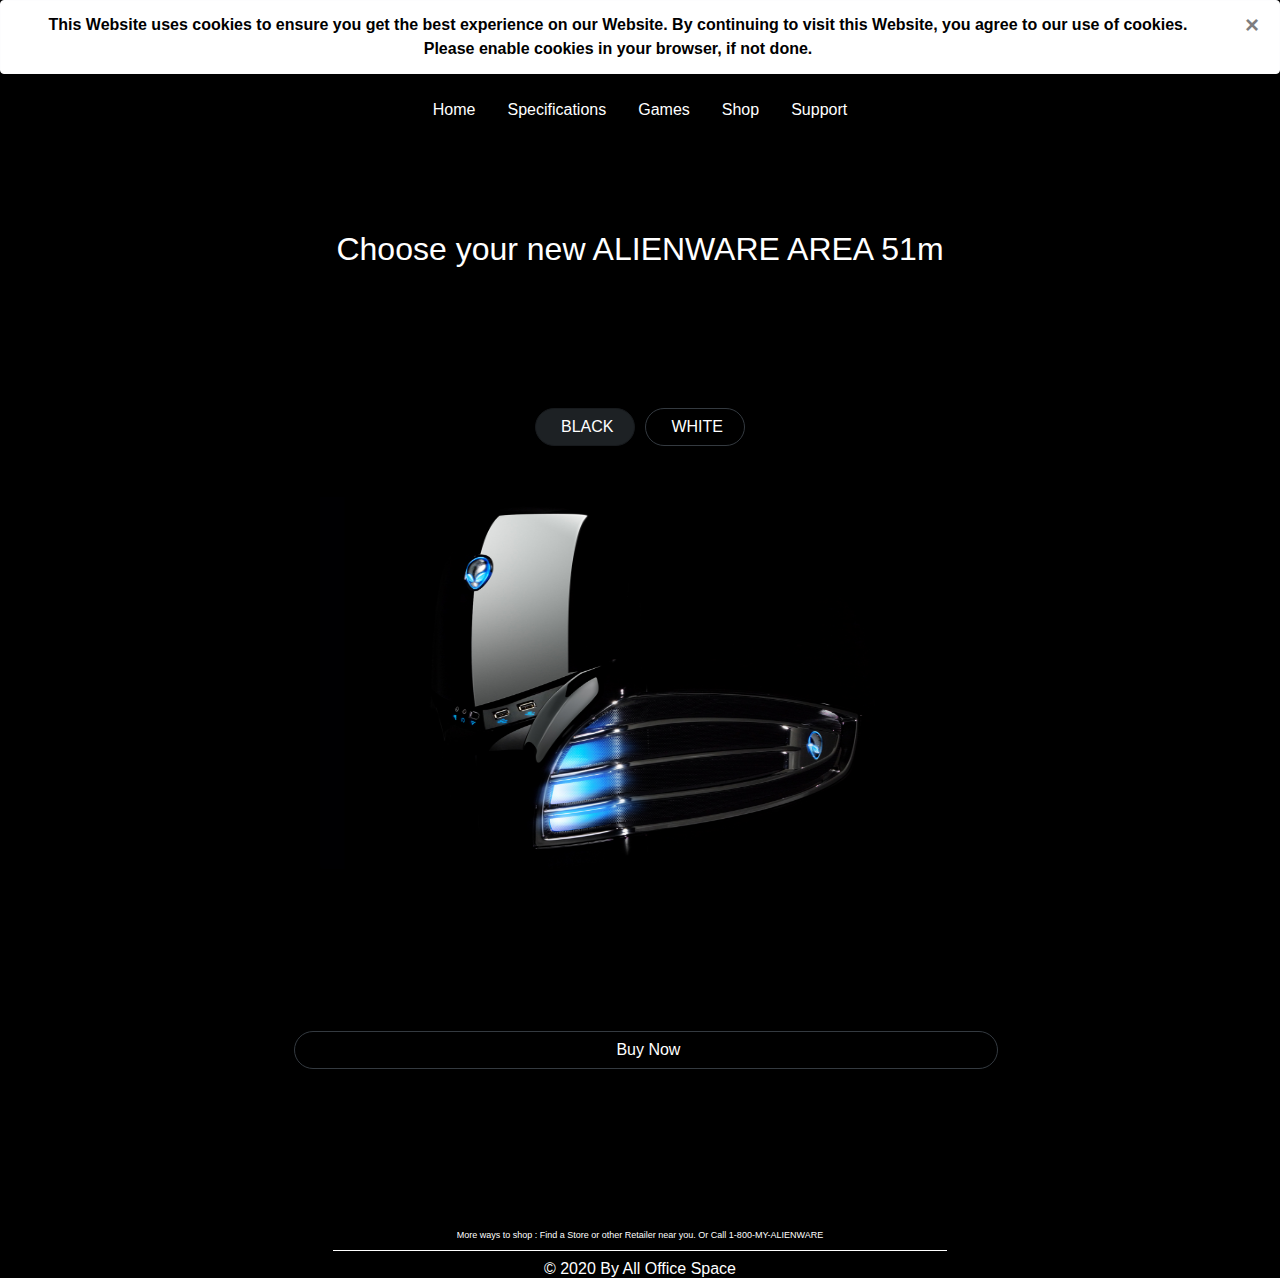
<file: shop.html>
<!DOCTYPE html>
<html lang="en">
    <head>
        <meta charset="utf-8">
        <meta name="viewport" content="width=device-width, initial-scale=1, shrink-to-fit=no">

        <title>
            Shop Alienware
        </title>

        <!-- Bootstrap 4 Resources  -->

        <link rel="stylesheet" href="Library/bootstrap-4/css/bootstrap.css"/>
        <link rel="stylesheet" href="Library/bootstrap-4/css/bootstrap-grid.css"/>
        <link rel="stylesheet" href="Library/bootstrap-4/css/bootstrap-reboot.css"/>

        <!-- Site Specific Resources -->

        <link rel="stylesheet" href="Library/resources/css/component.css" />

    </head>

    <body id="bodyContainer">
        <header id="siteHeader">
            <div id="cookiesAlert" class="alert alert-light alert-dismissible fade show" role="alert">
                <strong>This Website uses cookies to ensure you get the best experience on our Website. 
                    By continuing to visit this Website, you agree to our use of cookies.
                    Please enable cookies in your browser, if not done.
                </strong>
                <button id="cookiesAlertCloseButton" type="button" class="close" data-dismiss="alert" aria-label="Close">
                  <span aria-hidden="true">&times;</span>
                </button>
              </div>
            <ul class="nav justify-content-center">
                <li class="nav-item">
                  <a class="nav-link active" href="./index.html">Home</a>
                </li>
                <li class="nav-item">
                  <a class="nav-link" href="./specifications.html">Specifications</a>
                </li>
                <li class="nav-item">
                  <a class="nav-link" href="./games.html">Games</a>
                </li>
                <li class="nav-item">
                    <a class="nav-link" href="./shop.html">Shop</a>
                  </li>
                <li class="nav-item">
                    <a class="nav-link" href="./support.html">Support</a>
                </li>
            </ul>
        </header>

        <main>
            <div id="pageHeader">
                <h2>
                    Choose your new ALIENWARE AREA 51m
                </h2>
            </div>
            <div id="colorRadio" class="btn-group btn-group-toggle" data-toggle="buttons">
                <label id="blackRadio" class="btn btn-dark submitButton rounded active">
                  <input type="radio" name="options" id="option1" autocomplete="off" checked> BLACK
                </label>
                <label id="whiteRadio" class="btn btn-dark submitButton rounded">
                  <input type="radio" name="options" id="option2" autocomplete="off"> WHITE
                </label>
              </div>
              <section>
                <div id="buyCard" class="card">
                    <div>
                        <div class="row">
                            <div class="col-sm-2"></div>
                            <div class="col-8">
                                <img id="buyNowId" class="card-img-bottom" src="./Library/resources/images/Alienware Area 51 Alx wallpaper   900615.jpg" alt="Card image cap">
                            </div>
                            <div class="col-sm-2"></div>
                        </div>
                    </div>
                  </div>
                  <button id="buyNowButton" class="btn btn-dark exploreButton buy rounded">Buy Now</button>
                  <div id="buyNowSuccess"></div>
            </section>
        </main>

        <footer id="footer">
            <div id="waysToShop">
                <p>More ways to shop : Find a Store or other Retailer near you. Or Call 1-800-MY-ALIENWARE</p>
            </div>
            <hr>
            <div id="copyright">
                <h6>&#169 2020 By All Office Space</h6>
            </div>
            
        </footer>

        <script src="https://code.jquery.com/jquery-3.2.1.slim.min.js" integrity="sha384-KJ3o2DKtIkvYIK3UENzmM7KCkRr/rE9/Qpg6aAZGJwFDMVNA/GpGFF93hXpG5KkN" crossorigin="anonymous"></script>
        <script src="https://cdnjs.cloudflare.com/ajax/libs/popper.js/1.12.9/umd/popper.min.js" integrity="sha384-ApNbgh9B+Y1QKtv3Rn7W3mgPxhU9K/ScQsAP7hUibX39j7fakFPskvXusvfa0b4Q" crossorigin="anonymous"></script>
        <script src="https://maxcdn.bootstrapcdn.com/bootstrap/4.0.0/js/bootstrap.min.js" integrity="sha384-JZR6Spejh4U02d8jOt6vLEHfe/JQGiRRSQQxSfFWpi1MquVdAyjUar5+76PVCmYl" crossorigin="anonymous"></script>
        <script src="Library/resources/js/component.js"></script>
    </body>
</html>
</file>
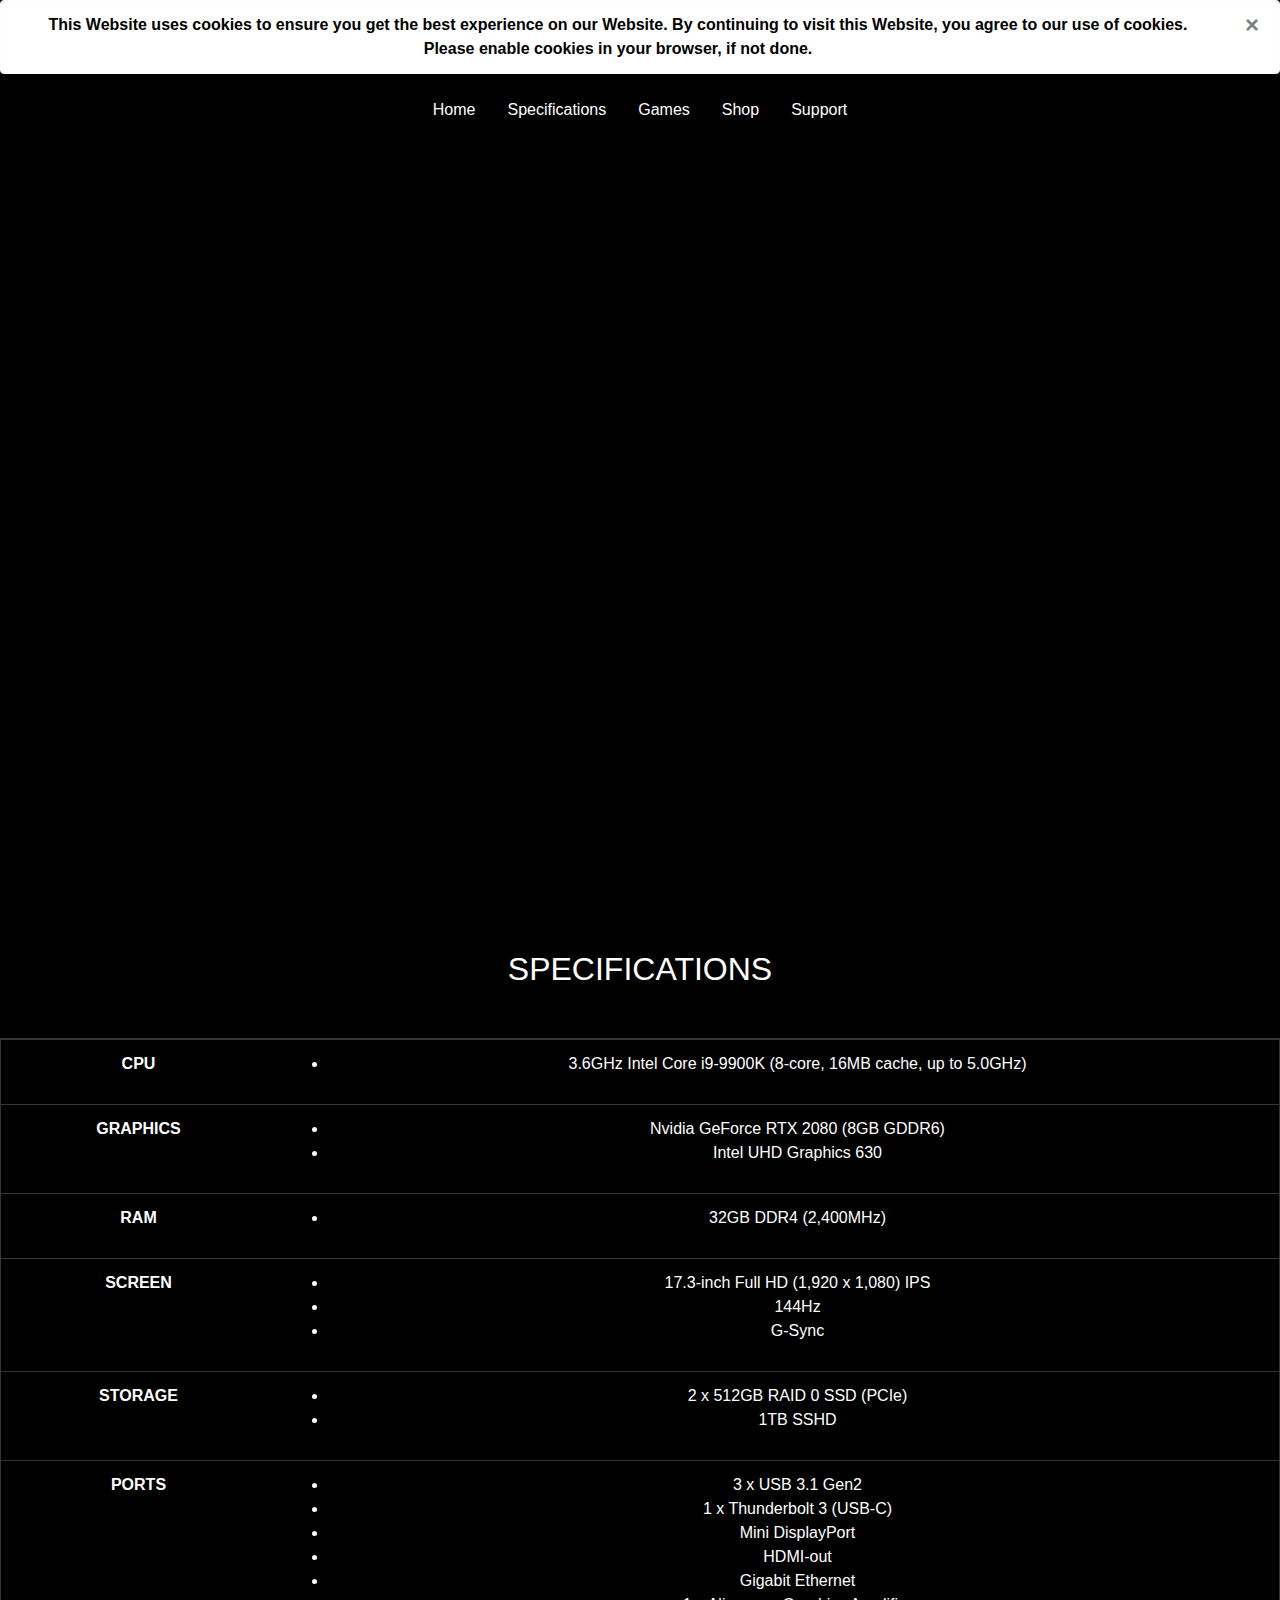
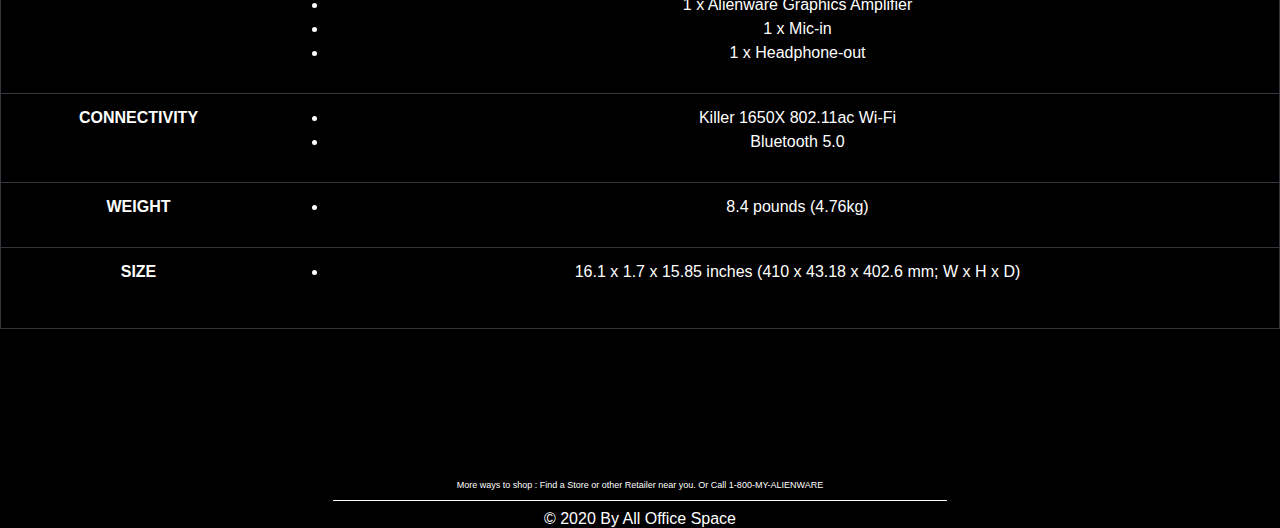
<file: specifications.html>
<!DOCTYPE html>
<html lang="en">
    <head>
        <meta charset="utf-8">
        <meta name="viewport" content="width=device-width, initial-scale=1, shrink-to-fit=no">

        <title>
            Alienware Specifications
        </title>

        <!-- Bootstrap 4 Resources  -->

        <link rel="stylesheet" href="Library/bootstrap-4/css/bootstrap.css"/>
        <link rel="stylesheet" href="Library/bootstrap-4/css/bootstrap-grid.css"/>
        <link rel="stylesheet" href="Library/bootstrap-4/css/bootstrap-reboot.css"/>

        <!-- Site Specific Resources -->

        <link rel="stylesheet" href="Library/resources/css/component.css" />

    </head>

    <body id="bodyContainer">
        <header id="siteHeader">
            <div id="cookiesAlert" class="alert alert-light alert-dismissible fade show" role="alert">
                <strong>This Website uses cookies to ensure you get the best experience on our Website. 
                    By continuing to visit this Website, you agree to our use of cookies.
                    Please enable cookies in your browser, if not done.
                </strong>
                <button id="cookiesAlertCloseButton" type="button" class="close" data-dismiss="alert" aria-label="Close">
                  <span aria-hidden="true">&times;</span>
                </button>
              </div>
            <ul class="nav justify-content-center">
                <li class="nav-item">
                  <a class="nav-link active" href="./index.html">Home</a>
                </li>
                <li class="nav-item">
                  <a class="nav-link" href="#">Specifications</a>
                </li>
                <li class="nav-item">
                  <a class="nav-link" href="./games.html">Games</a>
                </li>
                <li class="nav-item">
                    <a class="nav-link" href="./shop.html">Shop</a>
                  </li>
                <li class="nav-item">
                    <a class="nav-link" href="./support.html">Support</a>
                </li>
            </ul>
        </header>

        <div class="embed-responsive embed-responsive-16by9">
            <iframe class="embed-responsive-item" src="https://www.youtube.com/embed/x0P6RkQUI4E" allowfullscreen></iframe>
        </div>

        <div id="pageHeader">
            <h2>
                SPECIFICATIONS
            </h2>
        </div>
    <div id="specificationsTable" class="table-responsive-lg">
        <table class="table table-hover table-dark">
            <tbody>
                <tr>
                <th scope="row">
                    CPU
                </th>
                <td>
                    <ul>
                        <li>
                            3.6GHz Intel Core i9-9900K (8-core, 16MB cache, up to 5.0GHz)
                        </li>
                    </ul>
                </td>
                </tr>
                <tr>
                <th scope="row">
                    GRAPHICS
                </th>
                <td>
                    <ul>
                        <li>
                            Nvidia GeForce RTX 2080 (8GB GDDR6)
                        </li>
                        <li>
                            Intel UHD Graphics 630
                        </li>
                    </ul>
                </td>
                </tr>
                <tr>
                <th scope="row">
                    RAM
                </th>
                <td colspan="2">
                    <ul>
                        <li>
                            32GB DDR4 (2,400MHz)
                        </li>
                    </ul>
                </td>
                </tr>
                <tr>
                <th scope="row">
                    SCREEN
                </th>
                <td colspan="2">
                    <ul>
                        <li>
                            17.3-inch Full HD (1,920 x 1,080) IPS
                        </li>
                        <li>
                            144Hz
                        </li>
                        <li>
                            G-Sync
                        </li>
                    </ul>
                </td>
                </tr>
                <tr>
                <th scope="row">
                    STORAGE
                </th>
                <td colspan="2">
                    <ul>
                        <li>
                            2 x 512GB RAID 0 SSD (PCIe)
                        </li>
                        <li>
                            1TB SSHD
                        </li>
                    </ul>
                </td>
                </tr>
                <tr>
                <th scope="row">
                    PORTS
                </th>
                <td colspan="2">
                    <ul>
                        <li>
                            3 x USB 3.1 Gen2
                        </li>
                        <li>
                            1 x Thunderbolt 3 (USB-C) 
                        </li>
                        <li>
                            Mini DisplayPort
                        </li>
                        <li>
                            HDMI-out
                        </li>
                        <li>
                            Gigabit Ethernet
                        </li>
                        <li>
                            1 x Alienware Graphics Amplifier
                        </li>
                        <li>
                            1 x Mic-in
                        </li>
                        <li>
                            1 x Headphone-out
                        </li>
                    </ul>
                </td>
                </tr>
                <tr>
                <th scope="row">
                    CONNECTIVITY
                </th>
                <td colspan="2">
                    <ul>
                        <li>
                            Killer 1650X 802.11ac Wi-Fi
                        </li>
                        <li>
                            Bluetooth 5.0
                        </li>
                    </ul>
                </td>
                </tr>
                <tr>
                <th scope="row">
                    WEIGHT
                </th>
                <td colspan="2">
                    <ul>
                        <li>
                            8.4 pounds (4.76kg)
                        </li>
                    </ul>
                </td>
                </tr>
                <tr>
                <th scope="row">
                    SIZE
                </th>
                <td colspan="2">
                    <ul>
                        <li>
                            16.1 x 1.7 x 15.85 inches (410 x 43.18 x 402.6 mm; W x H x D)
                        </li>
                    </ul>
                </td>
                </tr>
            </tbody>
            </table>
        </div>

        <footer id="footer">
            <div id="waysToShop">
                <p>More ways to shop : Find a Store or other Retailer near you. Or Call 1-800-MY-ALIENWARE</p>
            </div>
            <hr>
            <div id="copyright">
                <h6>&#169 2020 By All Office Space</h6>
            </div>
            
        </footer>
    </body>
</html>
</file>
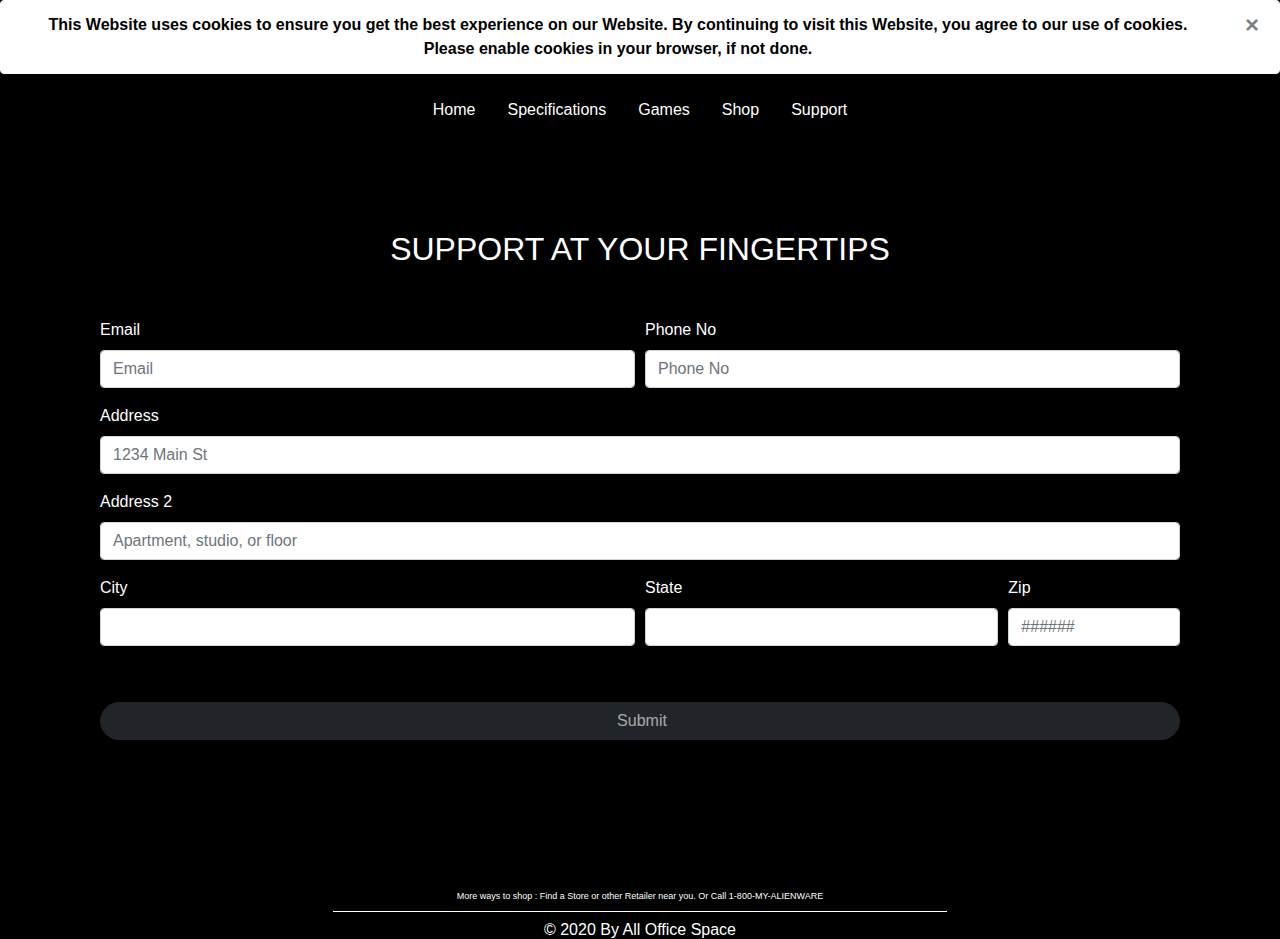
<file: support.html>
<!DOCTYPE html>
<html lang="en">
    <head>
        <meta charset="utf-8">
        <meta name="viewport" content="width=device-width, initial-scale=1, shrink-to-fit=no">

        <title>
            Alienware Support
        </title>

        <!-- Bootstrap 4 Resources  -->

        <link rel="stylesheet" href="Library/bootstrap-4/css/bootstrap.css"/>
        <link rel="stylesheet" href="Library/bootstrap-4/css/bootstrap-grid.css"/>
        <link rel="stylesheet" href="Library/bootstrap-4/css/bootstrap-reboot.css"/>

        <!-- Site Specific Resources -->

        <link rel="stylesheet" href="Library/resources/css/component.css" />

    </head>

    <body id="bodyContainer">
        <header id="siteHeader">
            <div id="cookiesAlert" class="alert alert-light alert-dismissible fade show" role="alert">
                <strong>This Website uses cookies to ensure you get the best experience on our Website. 
                    By continuing to visit this Website, you agree to our use of cookies.
                    Please enable cookies in your browser, if not done.
                </strong>
                <button id="cookiesAlertCloseButton" type="button" class="close" data-dismiss="alert" aria-label="Close">
                  <span aria-hidden="true">&times;</span>
                </button>
              </div>
            <ul class="nav justify-content-center">
                <li class="nav-item">
                  <a class="nav-link active" href="./index.html">Home</a>
                </li>
                <li class="nav-item">
                  <a class="nav-link" href="./specifications.html">Specifications</a>
                </li>
                <li class="nav-item">
                  <a class="nav-link" href="./games.html">Games</a>
                </li>
                <li class="nav-item">
                    <a class="nav-link" href="./shop.html">Shop</a>
                  </li>
                <li class="nav-item">
                    <a class="nav-link" href="./support.html">Support</a>
                </li>
            </ul>
        </header>

        <main>
            <div id="pageHeader">
                <h2>
                    SUPPORT AT YOUR FINGERTIPS
                </h2>
            </div>
            <div id="supportFormDivision">
                <form id="supportForm">
                    <div class="form-row">
                        <div class="form-group col-md-6">
                        <label for="inputEmail4">Email</label>
                        <input id="supportEmail" type="email" class="form-control" id="inputEmail4" placeholder="Email">
                        <span id="emailValidationBadge" class="badge badge-pill badge-danger"></span>
                        </div>
                        <div class="form-group col-md-6">
                        <label for="inputPhone">Phone No</label>
                        <input id="supportPhoneNo" type="text" class="form-control" id="inputPhone" placeholder="Phone No">
                        <span id="phoneNoValidationBadge" class="badge badge-pill badge-danger"></span>
                        </div>
                    </div>
                    <div class="form-group">
                        <label for="inputAddress">Address</label>
                        <input id="supportAddress" type="text" class="form-control" id="inputAddress" placeholder="1234 Main St">
                        <span id="addressValidationBadge" class="badge badge-pill badge-danger"></span>
                    </div>
                    <div class="form-group">
                        <label for="inputAddress2">Address 2</label>
                        <input type="text" class="form-control" id="inputAddress2" placeholder="Apartment, studio, or floor">
                    </div>
                    <div class="form-row">
                        <div class="form-group col-md-6">
                        <label for="inputCity">City</label>
                        <input id="supportCity" type="text" class="form-control" id="inputCity">
                        <span id="cityValidationBadge" class="badge badge-pill badge-danger"></span>
                        </div>
                        <div class="form-group col-md-4">
                        <label for="inputState">State</label>
                        <input id="supportState" type="text" class="form-control" id="inputState">
                        <span id="stateValidationBadge" class="badge badge-pill badge-danger"></span>
                        </div>
                        <div class="form-group col-md-2">
                        <label for="inputZip">Zip</label>
                        <input id="supportZip" type="text" class="form-control" id="inputZip" placeholder="######">
                        <span id="zipValidationBadge" class="badge badge-pill badge-danger"></span>
                        </div>
                    </div>
                    <button id="submitButton" type="button" class="btn btn-dark submitButton rounded" disabled>Submit</button>
                </form>
            </div>
            <div id="alertDivision">
                <div class="alert alert-success" role="alert" hidden>
                    <p>Thank You for Choosing Us. We will get back to you in 48 Hours.</p>
                </div>
            </div>
        </main>

        <footer id="footer">
            <div id="waysToShop">
                <p>More ways to shop : Find a Store or other Retailer near you. Or Call 1-800-MY-ALIENWARE</p>
            </div>
            <hr>
            <div id="copyright">
                <h6>&#169 2020 By All Office Space</h6>
            </div>
            
        </footer>

        <script src="https://code.jquery.com/jquery-3.2.1.slim.min.js" integrity="sha384-KJ3o2DKtIkvYIK3UENzmM7KCkRr/rE9/Qpg6aAZGJwFDMVNA/GpGFF93hXpG5KkN" crossorigin="anonymous"></script>
        <script src="https://cdnjs.cloudflare.com/ajax/libs/popper.js/1.12.9/umd/popper.min.js" integrity="sha384-ApNbgh9B+Y1QKtv3Rn7W3mgPxhU9K/ScQsAP7hUibX39j7fakFPskvXusvfa0b4Q" crossorigin="anonymous"></script>
        <script src="https://maxcdn.bootstrapcdn.com/bootstrap/4.0.0/js/bootstrap.min.js" integrity="sha384-JZR6Spejh4U02d8jOt6vLEHfe/JQGiRRSQQxSfFWpi1MquVdAyjUar5+76PVCmYl" crossorigin="anonymous"></script>
        <script src="Library/resources/js/component.js"></script>
    </body>
</html>
</file>
<file: Library/resources/css/component.css>
div#cookiesAlert {
    text-align: center;
    color: #000000;
    background-color: #ffffff;
}

div#introductionCard {
    color: #2e2e2e !important;
    border: none;
}

section#introductionSection {
    transform: translateY(50px);
}

body#bodyContainer {
    background-color: #000000;
}

.nav-link {
    color: #ffffff;
}

section#explore {
    padding-top: 200px;
}

.container {
    margin-left: 12%;
    margin-right: 0;
}

div#exploreCard {
    color: #ffffff;
    background-color: #000000;    
}

div.exploreImage {
    width: 120% !important;
}

.exploreButton {
    margin-top: 40px;
    background-color: black;
    padding-left: 25px;
    padding-right: 21px;
}

.rounded {
    border-radius: 1.25rem !important;
}

.nav-link:hover {
    color: #343a40;
}

.card {
    background-color: #000000;
}

div#buyNowCard {
    color: #ffffff;
    background-color: #000000;
    transform: translateY(20%);
}

.card-body {
    align-content: center;
    text-align: center;
    word-break: break-word;
}

footer#footer {
    transform: translateY(150px);
}

div#waysToShop {
    color: #ffffff;
    text-align: center;
    font-size: xx-small
}

hr {
    color: #ffffff;
    border-bottom: #ffffff 1px solid;
    margin-left: 30%;
    width: 48%;
    margin-left: 26%;
    margin-bottom: -2px;
    margin-top: -10px;
}

.table-dark {
    background-color: #000000;
    color: #ffffff;
}

div#pageHeader {
    text-align: center;
    color: #FFFFFF;
    margin-top: 100px;
    margin-bottom: 50px;
}

div#specificationsTable {
    border: 1px solid #32383e;
    text-align: center;
}

form#supportForm {
    color: #ffffff;
    margin-left: 100px;
    margin-right: 100px;
}

.submitButton {
    margin-top: 40px;
    background-color: black;
    padding-left: 25px;
    padding-right: 21px;
}

button.submitButton {
    width: 100%;
}

.alert-success {
    color: #155724;
    background-color: #d4edda;
    border-color: #c3e6cb;
    text-align: center;
    margin-bottom: 300px;
}

ol.gamesList {
    color: #FFFFFF;
}

.gamesListOl {
    margin-left: 5%;
}

.gamesListOl1 {
    margin-left: 5%;
}

.gamesListOl2 {
    margin-left: 5%;
    margin-right: 2%;
}

.gamesListContainer {
    margin-left: unset !important;
    margin-right: unset !important;
}

div#colorRadio {
    text-align: center;
    margin-top: 50px;
    margin-bottom: 50px;
    width: 100%;
    justify-content: center;
}

label#blackRadio {
    margin-right: 5px;
}

label#whiteRadio {
    margin-left: 5px;
}

.buy {
    width: 55% !important;
    margin-left: 23%;
    margin-right: 20%;
    margin-top: 2px;
}

img#buyNowId {
    margin-left: 12%;
    width: 70%;
    height: 70%;
}

.alert-danger {
    text-align: center;
    margin-bottom: 300px;
}

div#buyNowSuccess {
    color: #FFFFFF;
    text-align: center;
    margin-top: 10px;
}
div#copyright {
    margin-top: 10px;
    color: #FFFFFF;
    text-align: center;
    font-size: xx-small
}
</file>
